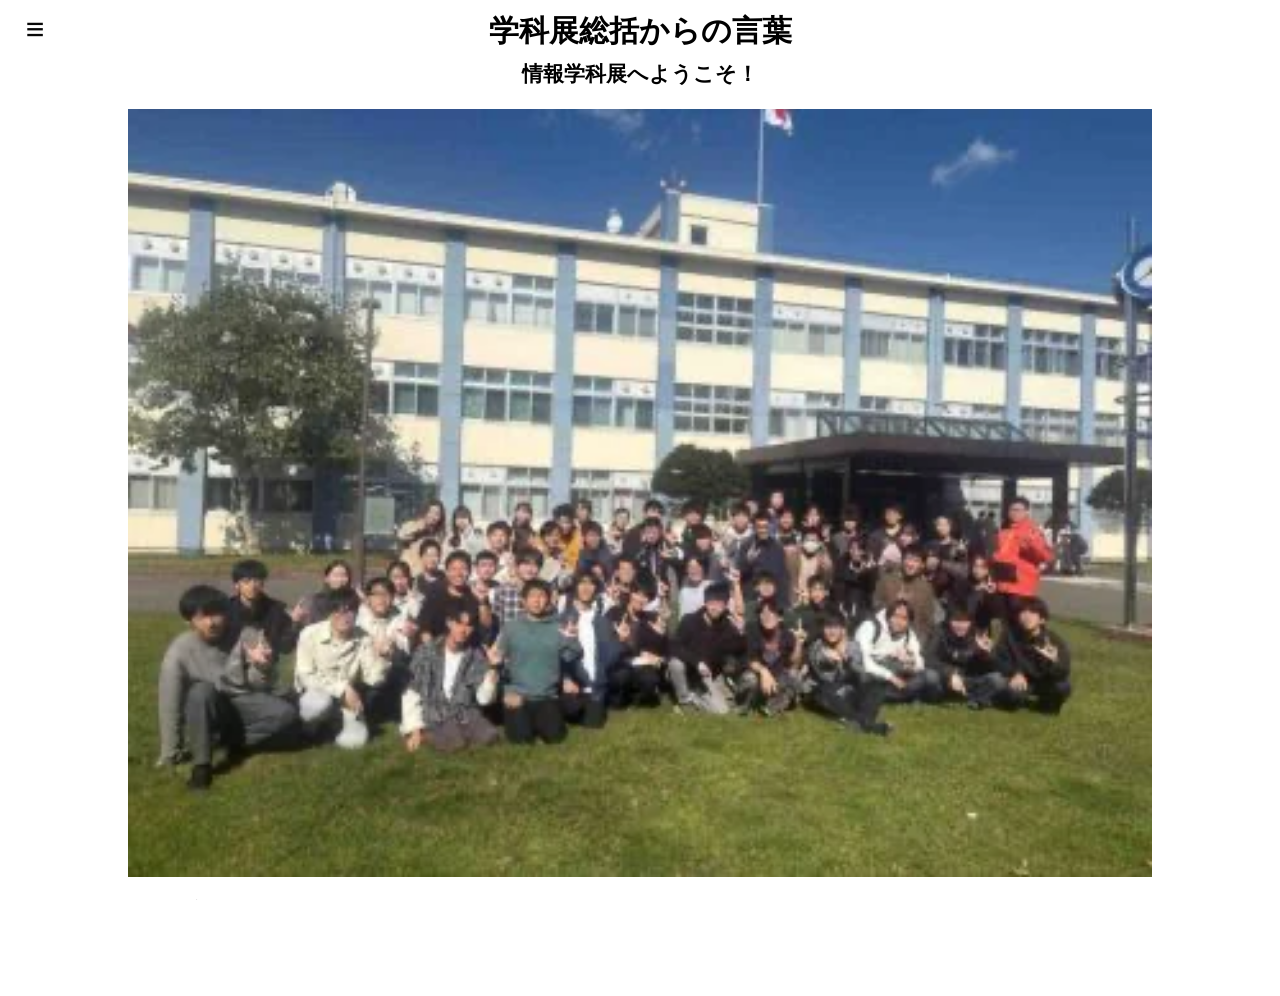
<file: Comment.html>
<!DOCTYPE html>
<html lang="ja">
<head>
  <meta charset="UTF-8">
  <meta name="viewport" content="width=device-width">
  <title>第61回 苫小牧高専 学校祭 情報科学・工学系 学科展 - Comment by 
general manager</title>

  <!-- CSS -->
  <link rel="stylesheet" href="style.css">
  <link rel="stylesheet" href="test.css">
</head>

<body>
  <header class="header">
    <div class="header-inner">
      <!-- ☰ サイドバーのトグル -->
      <input type="checkbox" id="sidebar-toggle" aria-label="Toggle menu">
      <label for="sidebar-toggle" class="sidebar-icon" rule="button" aria-hidden="true"></label>

      <!-- サイドバー本体 -->
      <nav class="sidebar">
        <ol>
          <li><a href="index.html" style="font-size: 20px;">TOP</a></li>
          <li><a href="Guide_Map.html" style="font-size: 20px;">MAP</a></li>
          <li>
            <details>
              <summary><a style="font-size: 20px;">展示紹介</a></summary>
              <ol class="Exhibit_Introduction-menu">
                <li><a href="robot.html" style="font-size:18px;">ロボット班</a></li>
                <li><a href="VB.html" style="font-size:18px;">バーチャルボウリング班</a></li>
                <li><a href="VR.html" style="font-size:18px;">Visual班</a></li>
                <li><a href="photo_booth.html" style="font-size:18px;">プリクラ班</a></li>
                <li><a href="network_game.html" style="font-size:18px;">ネットワークゲーム班</a></li>
              </ol>
            </details>
          </li>
          <li><a href="Comment.html" style="font-size: 20px;">学科展総括からの言葉</a></li>
          <li><a href="survey.html" style="font-size: 20px;">アンケート</a></li>
        </ol>
      </nav>
      <h2 style="text-align: center;">学科展総括からの言葉</h2>
    </div>
  </header>
  <!-- メインコンテンツ -->
  <main>
    <h3 style="font-size: 130%; padding-right:18px; padding-left:18px; font-weight: bold; margin-top: 0;">情報学科展へようこそ！</h3>
    <img src="photo/general/2026_group_photo.webp" style="display: block; margin: 0 auto;" width="80%" height="auto" alt="2026_group_photo">
    <p>情報系の学科展では、プログラミングなどの技術を使い、ロボットやゲームをはじめとしたさまざまな展示物を作っています。<br>　今年も各班がアイデアを出し合い、試行錯誤しながら作品を作り上げました。<br>　ぜひ実際に見て、触れて、遊んで、情報分野の面白さや可能性を感じていただき、少しでも興味を持っていただけたら嬉しいです。</p>
    <!--<div class="light-only">--><!--画面設定がライトモードの場合-->
      <!--<p style="text-align: center; font-size: 70%; text-indent:18px; line-height: 1.5; padding-right:18px; padding-left:18px; color: #ffffff; background-color: #000023;">旧情報棟が気になる方は…スマホの画面設定を変えてみてください</p>-->
    <!--</div>-->
    <!--<div style="text-align: center;" class="dark-only">--><!--画面設定がダークモードの場合-->
      <!--<div style="display:inline-block; background:#000023; padding:10px 15px; border-radius: 50px;">--><!--蒼黒-->
        <!--<a href="old.html" style="text-decoration:none;font-weight:bold; color:#ffffff;">旧情報棟が気になる方はこちら！</a>
      </div>-->
    <!--</div>-->
  </main>

</body>
</html>
</file>
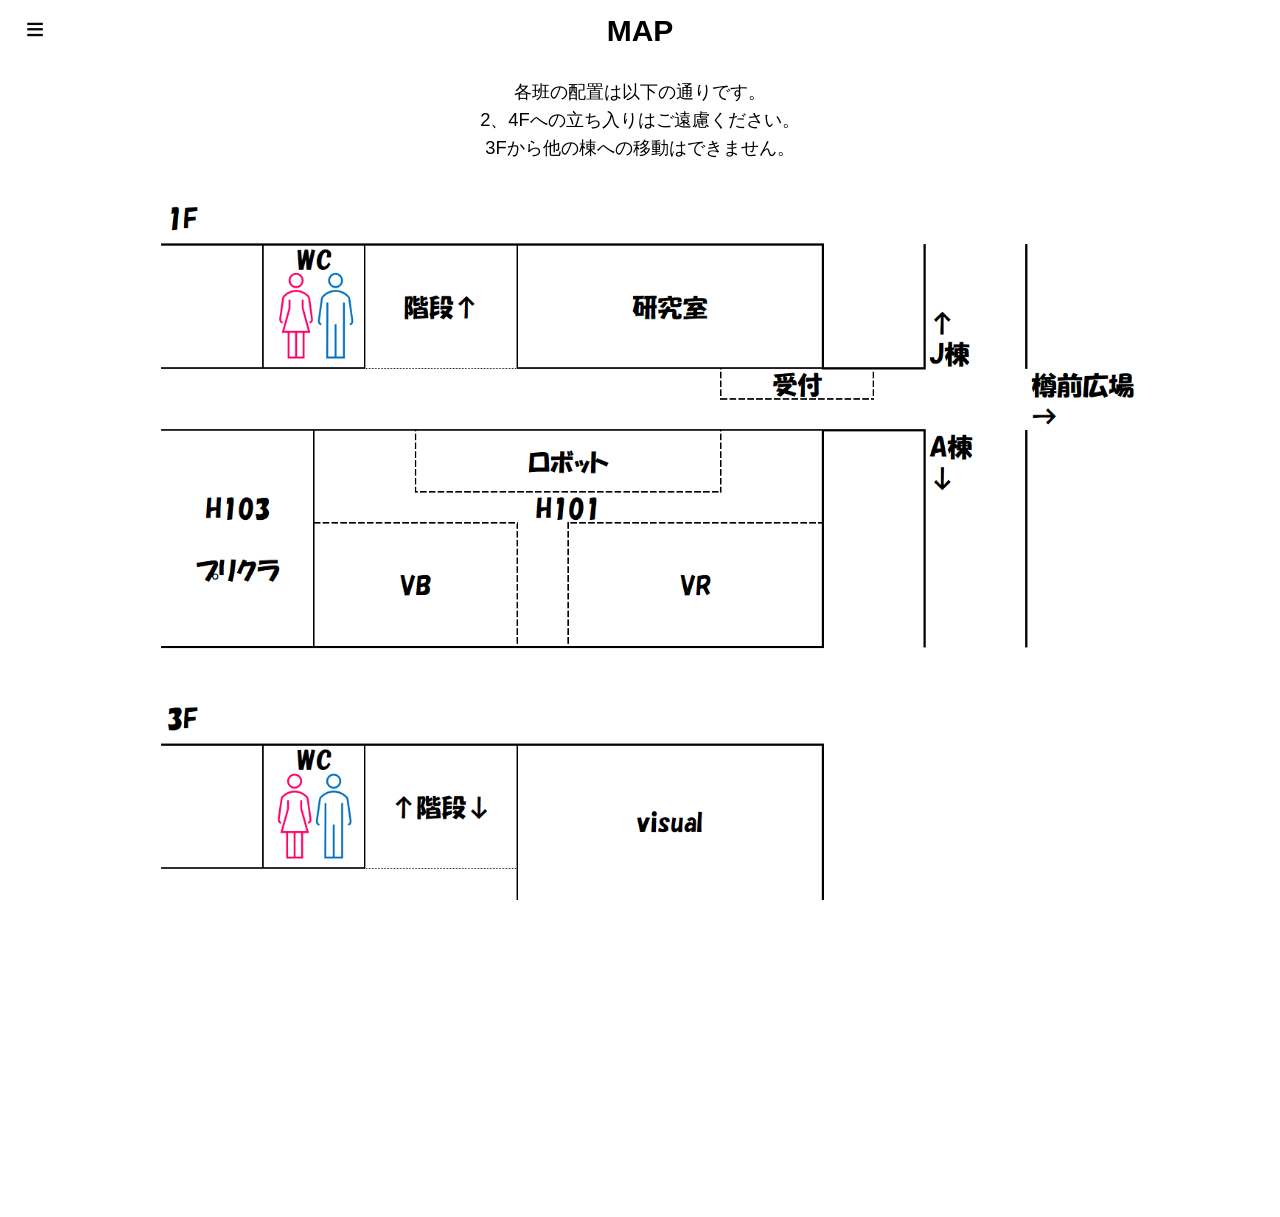
<file: Guide_Map.html>
<!DOCTYPE html>
<html lang="ja">
<head>
  <meta charset="UTF-8">
  <meta name="viewport" content="width=device-width">
  <title>第61回 苫小牧高専 学校祭 情報科学・工学系 学科展 - MAP</title>

  <!-- CSS -->
  <link rel="stylesheet" href="style.css">
  <link rel="stylesheet" href="test.css">
</head>

<body>
  <header class="header">
    <div class="header-inner">
      <!-- ☰ サイドバーのトグル用チェックボックス -->
      <input type="checkbox" id="sidebar-toggle" aria-label="Toggle menu">

      <!-- アイコンラベル -->
      <label for="sidebar-toggle" class="sidebar-icon" rule="button" aria-hidden="true"></label>

      <!-- サイドバー本体 -->
      <nav class="sidebar">
        <ol>
          <li><a href="index.html" style="font-size: 20px;">TOP</a></li>
          <li><a href="Guide_Map.html" style="font-size: 20px;">MAP</a></li>
          <li>
            <details>
              <summary><a style="font-size: 20px;">展示紹介</a></summary>
              <ol class="Exhibit_Introduction-menu">
                <li><a href="robot.html" style="font-size:18px;">ロボット班</a></li>
                <li><a href="VB.html" style="font-size:18px;">バーチャルボウリング班</a></li>
                <li><a href="VR.html" style="font-size:18px;">Visual班</a></li>
                <li><a href="photo_booth.html" style="font-size:18px;">プリクラ班</a></li>
                <li><a href="network_game.html" style="font-size:18px;">ネットワークゲーム班</a></li>
              </ol>
            </details>
          </li>
          <li><a href="Comment.html" style="font-size: 20px;">学科展総括から言葉</a></li>
          <li><a href="survey.html" style="font-size: 20px;">アンケート</a></li>
        </ol>
      </nav>

      <h2 style="text-align: center;">MAP</h2>
    </div>
  </header>

  <!--情報棟MAP -->
  <main>
    <section>
      <!--<p style="text-align: center; font-size: 115%; text-indent:18px; line-height: 1.5; padding-right:18px; padding-left:18px;">展示は全てH棟(情報棟)1階にあります。<br>入口付近はこんな感じです。</p>-->
      <!--<img src="photo/map/2.jpg" alt="1F入口" width="80%" height="auto" style="display: block; margin: auto;">-->
      <p style="text-align: center; font-size: 115%; text-indent:0px; line-height: 1.5; padding-right:18px; padding-left:18px;">各班の配置は以下の通りです。<br>2、4Fへの立ち入りはご遠慮ください。<br>3Fから他の棟への移動はできません。</p>
      <img src="photo/map/2026_1F.webp" alt="1Fのマップ" width="80%" style="display: block; margin: auto;">
      <br>
      <img src="photo/map/2026_3F.webp" alt="3Fのマップ" width="80%" style="display: block; margin: auto;">
      <p style="text-align: center; font-size: 115%; text-indent:0px; line-height: 1.5; padding-right:18px; padding-left:18px;">ごゆっくりお楽しみください！</p>
    </section>
  </main>

</body>
</html>
</file>
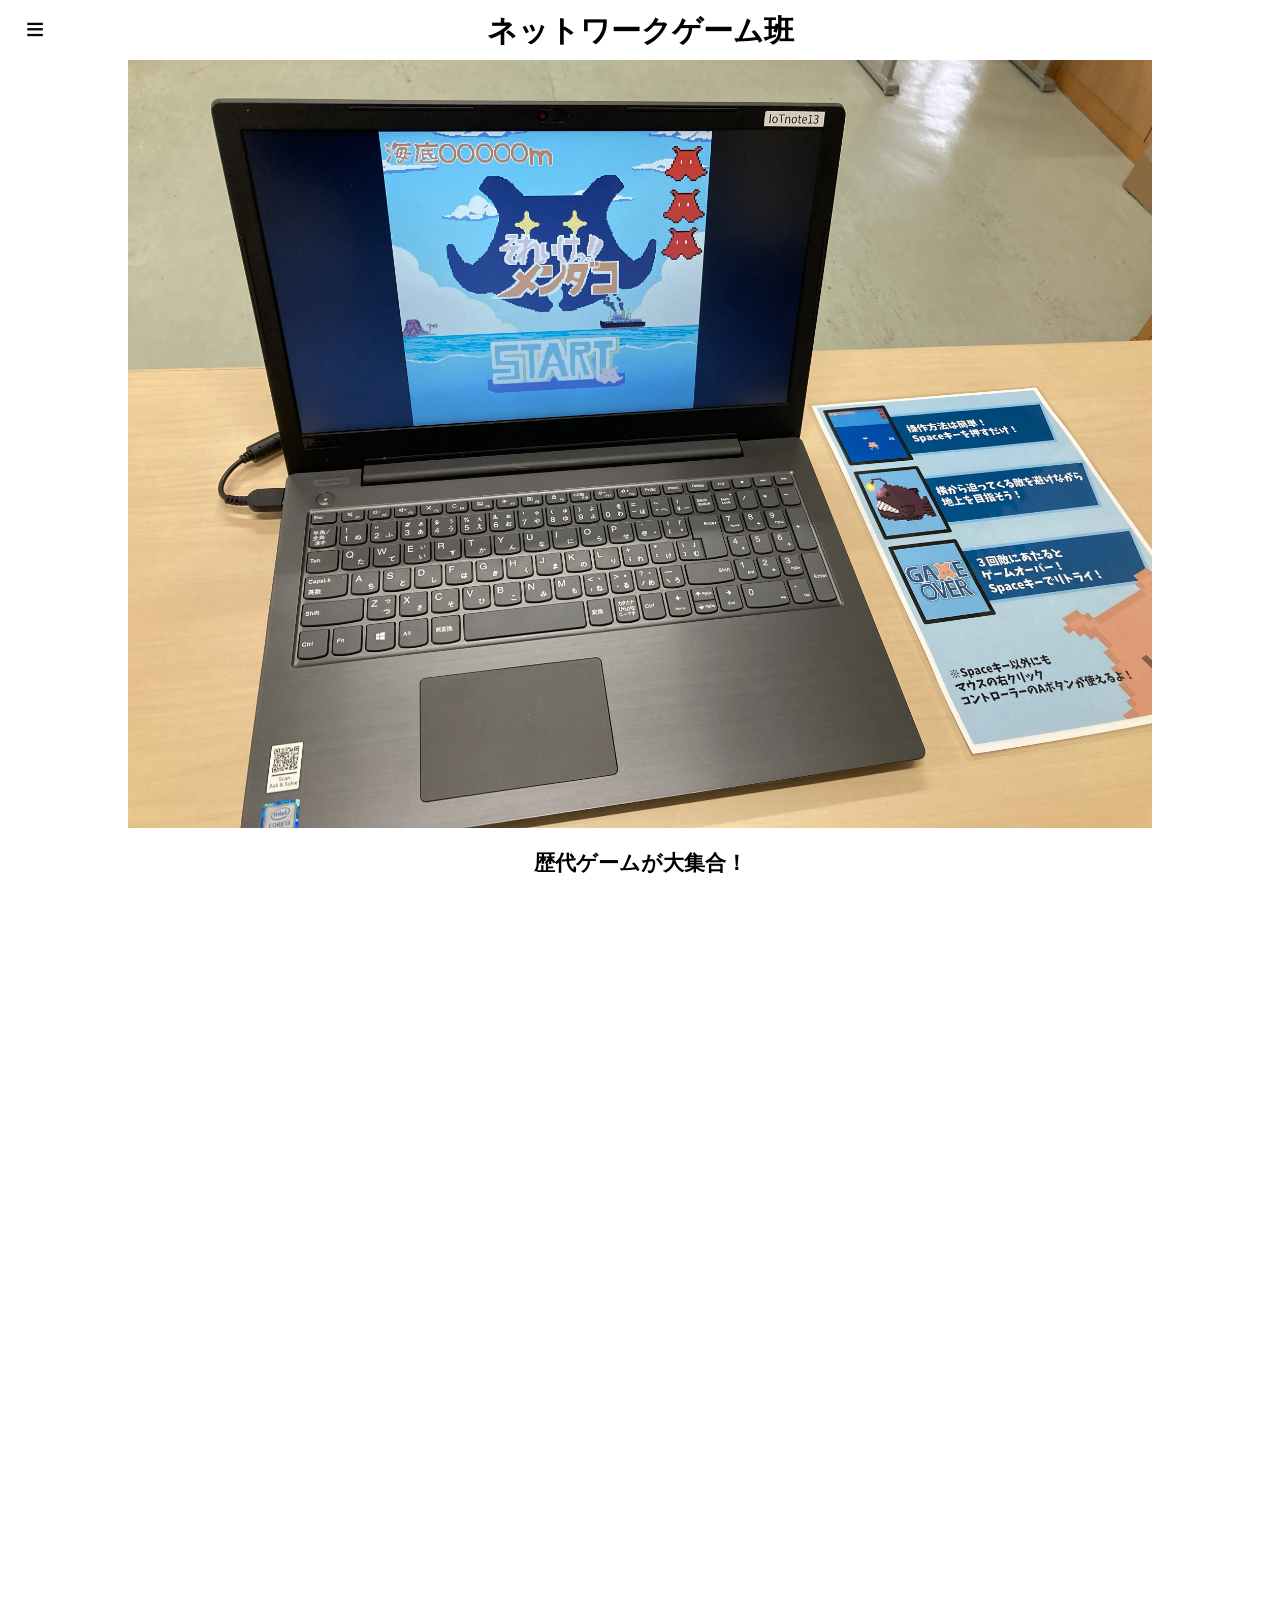
<file: network_game.html>
<!DOCTYPE html>
<html lang="ja">
<head>
  <meta charset="UTF-8">
  <meta name="viewport" content="width=device-width">
  <title>第61回 苫小牧高専 学校祭 情報科学・工学系 学科展 - ネットワークゲーム</title>

  <!-- スタイルシート -->
  <link rel="stylesheet" href="style.css">
  <link rel="stylesheet" href="test.css">
  <!-- SplideのCSS -->
  <link rel="stylesheet" href="https://cdn.jsdelivr.net/npm/@splidejs/splide@4.1.4/dist/css/splide.min.css">

  <!-- SplideのJavaScript -->
  <script src="https://cdn.jsdelivr.net/npm/@splidejs/splide@4.1.4/dist/js/splide.min.js"></script>
</head>
<body>
  <header class="header">
    <div class="header-inner">
      <!-- ☰ サイドバーのトグル -->
      <input type="checkbox" id="sidebar-toggle" aria-label="Toggle menu">
      <label for="sidebar-toggle" class="sidebar-icon" rule="button" aria-hidden="true"></label>

      <!-- サイドバー本体 -->
      <nav class="sidebar">
        <ol>
          <li><a href="index.html" style="font-size: 20px;">TOP</a></li>
          <li><a href="Guide_Map.html" style="font-size: 20px;">MAP</a></li>
          <li>
            <details>
              <summary><a style="font-size: 20px;">展示紹介</a></summary>
              <ol class="Exhibit_Introduction-menu">
                <li><a href="robot.html" style="font-size:18px;">ロボット班</a></li>
                <li><a href="VB.html" style="font-size:18px;">バーチャルボウリング班</a></li>
                <li><a href="VR.html" style="font-size:18px;">Visual班</a></li>
                <li><a href="photo_booth.html" style="font-size:18px;">プリクラ班</a></li>
                <li><a href="network_game.html" style="font-size:18px;">ネットワークゲーム班</a></li>
              </ol>
            </details>
          </li>
          <li><a href="Comment.html" style="font-size: 20px;">学科展総括からの言葉</a></li>
          <li><a href="survey.html" style="font-size: 20px;">アンケート</a></li>
        </ol>
      </nav>

    
      <h2 style="text-align: center;">ネットワークゲーム班</h2>
    </div>
  </header>
  <!-- コンテンツ本体 -->
  <main>
    <img src="photo/network/network_game1.webp" style="display: block; margin: 0 auto;" width="80%" height="auto" alt="ネットワークゲーム展示画像">
    <h3 style="font-size: 130%; padding-right:18px; padding-left:18px; font-weight: bold;">歴代ゲームが大集合！</h3>
    <p>ネットワークゲーム班では、昨年度まで制作してきた歴代のゲームから今年度の新作まで、数多くの作品を展示しています！ お一人でじっくり楽しむゲームから、友達やご家族と白熱できる対戦ゲームまで幅広く取り揃えており、多くの方が楽しめる展示となっています。</p>

    <section style="padding:0 30px 0 30px;margin-top: 0;">
      <section style="border: 3px solid #ff3f3f; background-color: transparent; padding: 25px 20px 20px 20px; margin: 30px 0 20px 0; border-radius: 8px; font-family: sans-serif; position: relative;">
        <h3  style="position: absolute; top: -14px; left: 50%; transform: translateX(-50%); margin: 0; padding: 0 10px; background-color: #ffffff; color: #000000; font-weight: bold; line-height: 1; white-space: nowrap;">体験に際するお願い</h3>
        <ul style="margin: 0; padding-left: 24px; list-style-type: circle; color: #000000;">
          <li style="font-size: 100%; line-height: 1.6; margin-bottom: 12px; margin-top: 0;">コントローラーやPCなどの機材は丁寧に扱ってください。</li>
          <li style="font-size: 100%; line-height: 1.6;">他のお客様の迷惑となる行為（例：順番を守らない、長時間にわたるゲームの独占など）はお控えください。</li>
        </ul>
      </section>     
    </section> 

    <p>皆様のご来場を班員一同心よりお待ちしております！ぜひ、私たちの作品を体験しに来てください！</p>
    <h3 style="font-size: 130%; padding-right:18px; padding-left:18px; font-weight: bold;">活動の様子</h3>
    <section id="image-carousel" class="splide" aria-label="ネットワークゲーム班写真">
      <div class="splide__track">
		    <ul class="splide__list">
			    <li class="splide__slide">
				    <img src="photo/network/network_game_2026_01.webp" style="display: block; margin: 0 auto;" width="80%" height="auto" alt="ロボット展示画像">
			    </li>
          <li class="splide__slide">
				    <img src="photo/network/network_game_2026_02.webp" style="display: block; margin: 0 auto;" width="80%" height="auto" alt="ロボット展示画像">
			    </li>
          <li class="splide__slide">
				    <img src="photo/network/network_game_2026_03.webp" style="display: block; margin: 0 auto;" width="80%" height="auto" alt="ロボット展示画像">
          </li>
		    </ul>
      </div>
    </section>
    <br>
  </main>
  <script>
    document.addEventListener('DOMContentLoaded', function () {
      new Splide('#image-carousel', {type: 'loop',heightRatio: 0.75}).mount();
    });
  </script>
</body>
</html>
</file>
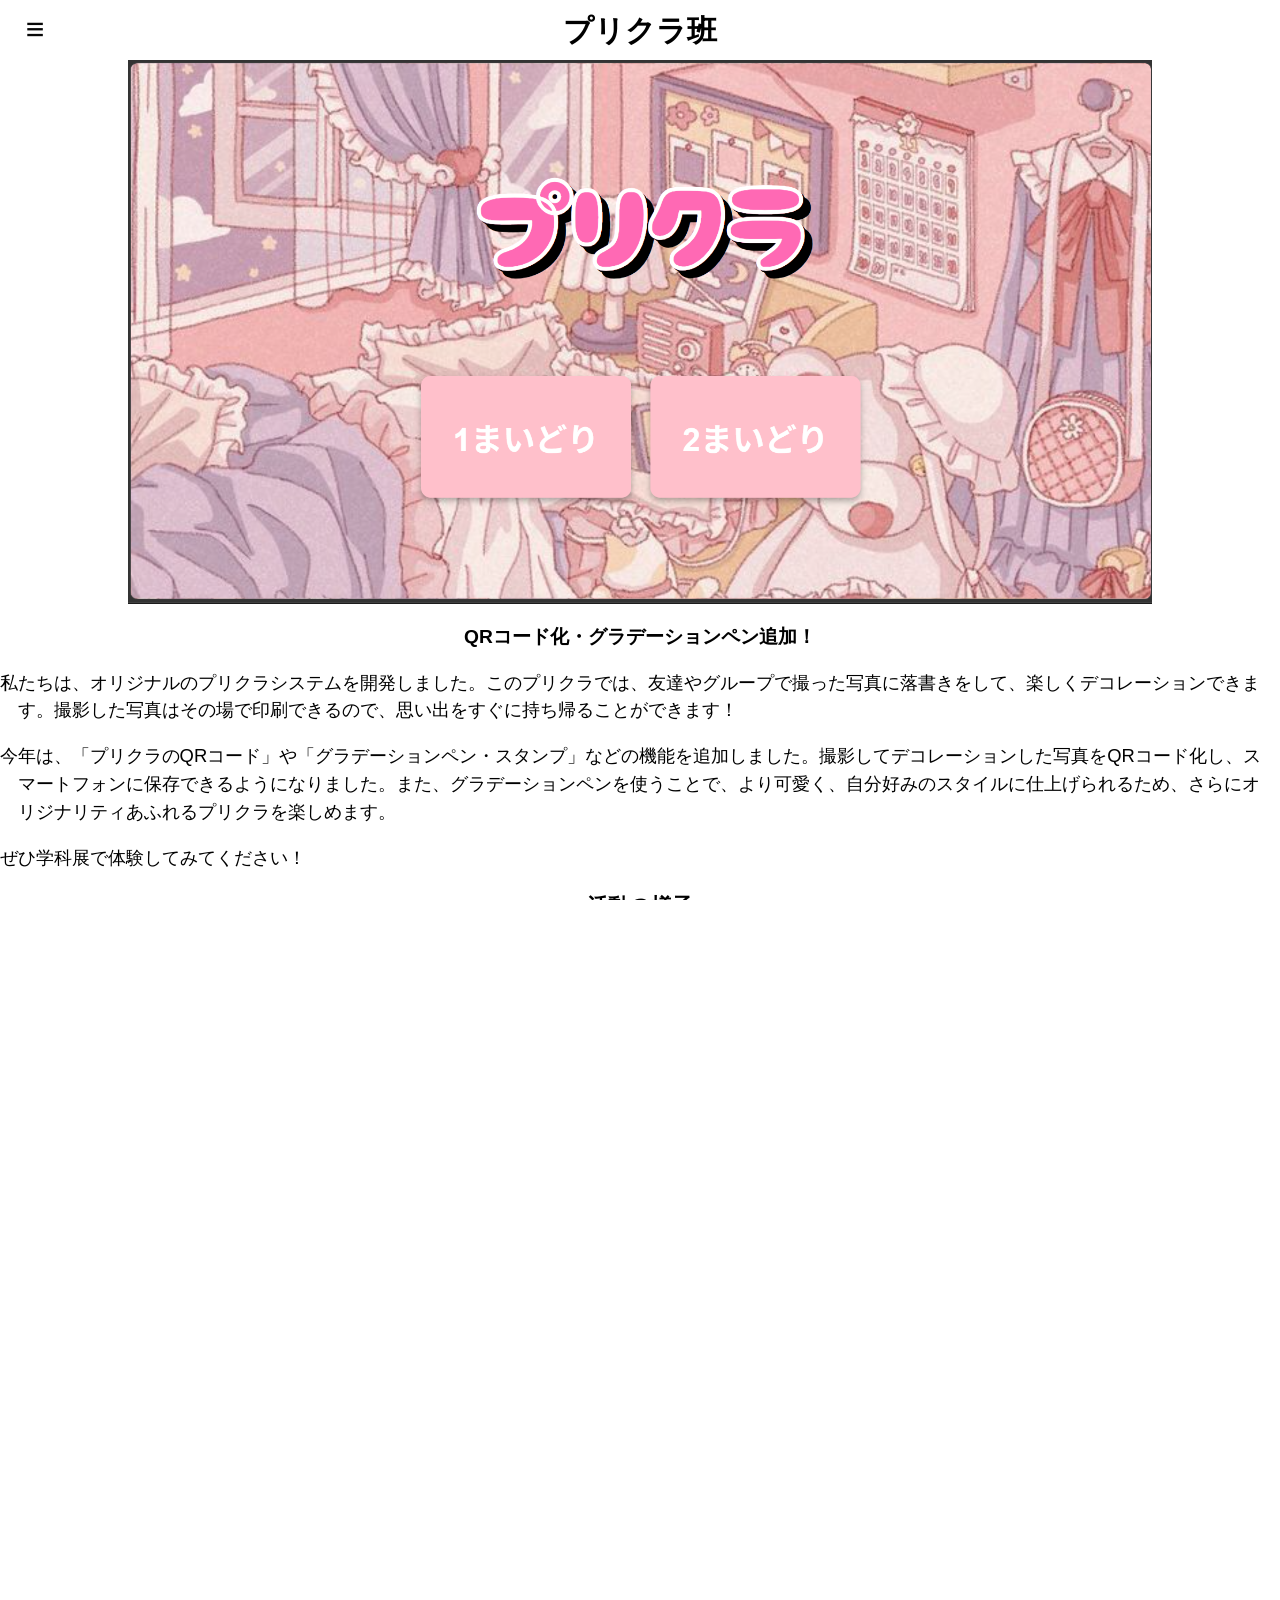
<file: photo_booth.html>
<!DOCTYPE html>
<html lang="ja">
<head>
  <meta charset="UTF-8">
  <meta name="viewport" content="width=device-width">
  <title>第61回 苫小牧高専 学校祭 情報科学・工学系 学科展 - プリクラ</title>

  <!-- スタイルシート -->
  <link rel="stylesheet" href="style.css">
  <link rel="stylesheet" href="test.css">

  <!-- SplideのCSS -->
  <link rel="stylesheet" href="https://cdn.jsdelivr.net/npm/@splidejs/splide@4.1.4/dist/css/splide.min.css">

  <!-- SplideのJavaScript -->
  <script src="https://cdn.jsdelivr.net/npm/@splidejs/splide@4.1.4/dist/js/splide.min.js"></script>
</head>
<body>

  <header class="header">
    <div class="header-inner">
      <!-- ☰ サイドバーのトグル -->
      <input type="checkbox" id="sidebar-toggle" aria-label="Toggle menu">
      <label for="sidebar-toggle" class="sidebar-icon" rule="button" aria-hidden="true"></label>

      <!-- サイドバー本体 -->
      <nav class="sidebar">
        <ol>
          <li><a href="index.html" style="font-size: 20px;">TOP</a></li>
          <li><a href="Guide_Map.html" style="font-size: 20px;">MAP</a></li>
          <li>
            <details>
              <summary><a style="font-size: 20px;">展示紹介</a></summary>
              <ol class="Exhibit_Introduction-menu">
                <li><a href="robot.html" style="font-size:18px;">ロボット班</a></li>
                <li><a href="VB.html" style="font-size:18px;">バーチャルボウリング班</a></li>
                <li><a href="VR.html" style="font-size:18px;">Visual班</a></li>
                <li><a href="photo_booth.html" style="font-size:18px;">プリクラ班</a></li>
                <li><a href="network_game.html" style="font-size:18px;">ネットワークゲーム班</a></li>
              </ol>
            </details>
          </li>
          <li><a href="Comment.html" style="font-size: 20px;">学科展総括からの言葉</a></li>
          <li><a href="survey.html" style="font-size: 20px;">アンケート</a></li>
        </ol>
      </nav>

      <h2 style="text-align: center;">プリクラ班</h2>
    </div>
  </header>

  <!-- コンテンツ本体 -->
  <main>
    <img src="photo/purikura/2026_photo_booth3.webp" style="display: block; margin: 0 auto;" width="80%" height="auto" alt="プリクラ展示画像">
    <h3 style="font-size: 120%; padding-right:18px; padding-left:18px; font-weight: bold; white-space: nowrap;">QRコード化・グラデーションペン追加！</h3>
    
	  <p>私たちは、オリジナルのプリクラシステムを開発しました。このプリクラでは、友達やグループで撮った写真に落書きをして、楽しくデコレーションできます。撮影した写真はその場で印刷できるので、思い出をすぐに持ち帰ることができます！</p>
	  
    <p>今年は、「プリクラのQRコード」や「グラデーションペン・スタンプ」などの機能を追加しました。撮影してデコレーションした写真をQRコード化し、スマートフォンに保存できるようになりました。また、グラデーションペンを使うことで、より可愛く、自分好みのスタイルに仕上げられるため、さらにオリジナリティあふれるプリクラを楽しめます。	</p>
    <p>ぜひ学科展で体験してみてください！</p>
    <h3 style="font-size: 130%; padding-right:18px; padding-left:18px; font-weight: bold;">活動の様子</h3>
    <section id="image-carousel" class="splide" aria-label="プリクラ班写真">
      <div class="splide__track">
		    <ul class="splide__list">
			    <li class="splide__slide">
				    <img src="photo/purikura/2026_photo_booth1.webp" style="display: block; margin: 0 auto;" width="80%" height="auto" alt="プリクラ展示画像">
			    </li>
			    <li class="splide__slide">
				    <img src="photo/purikura/2026_photo_booth2.webp" style="display: block; margin: 0 auto;" width="80%" height="auto" alt="プリクラ展示画像">
			    </li>
			    <li class="splide__slide">
				    <img src="photo/purikura/2026_photo_booth3.webp" style="display: block; margin: 0 auto;" width="80%" height="auto" alt="プリクラ展示画像">
			    </li>
			    <li class="splide__slide">
				    <img src="photo/purikura/2026_photo_booth4.webp" style="display: block; margin: 0 auto;" width="80%" height="auto" alt="プリクラ展示画像">
			    </li>
          <li class="splide__slide">
				    <img src="photo/purikura/2026_photo_booth5.webp" style="display: block; margin: 0 auto;" width="80%" height="auto" alt="プリクラ展示画像">
			    </li>
		    </ul>
      </div>
    </section>
  </main>
  <script>
    document.addEventListener('DOMContentLoaded', function () {
      new Splide('#image-carousel', {type: 'loop',heightRatio: 0.75}).mount();
    });
  </script>
</body>
</html>
</file>
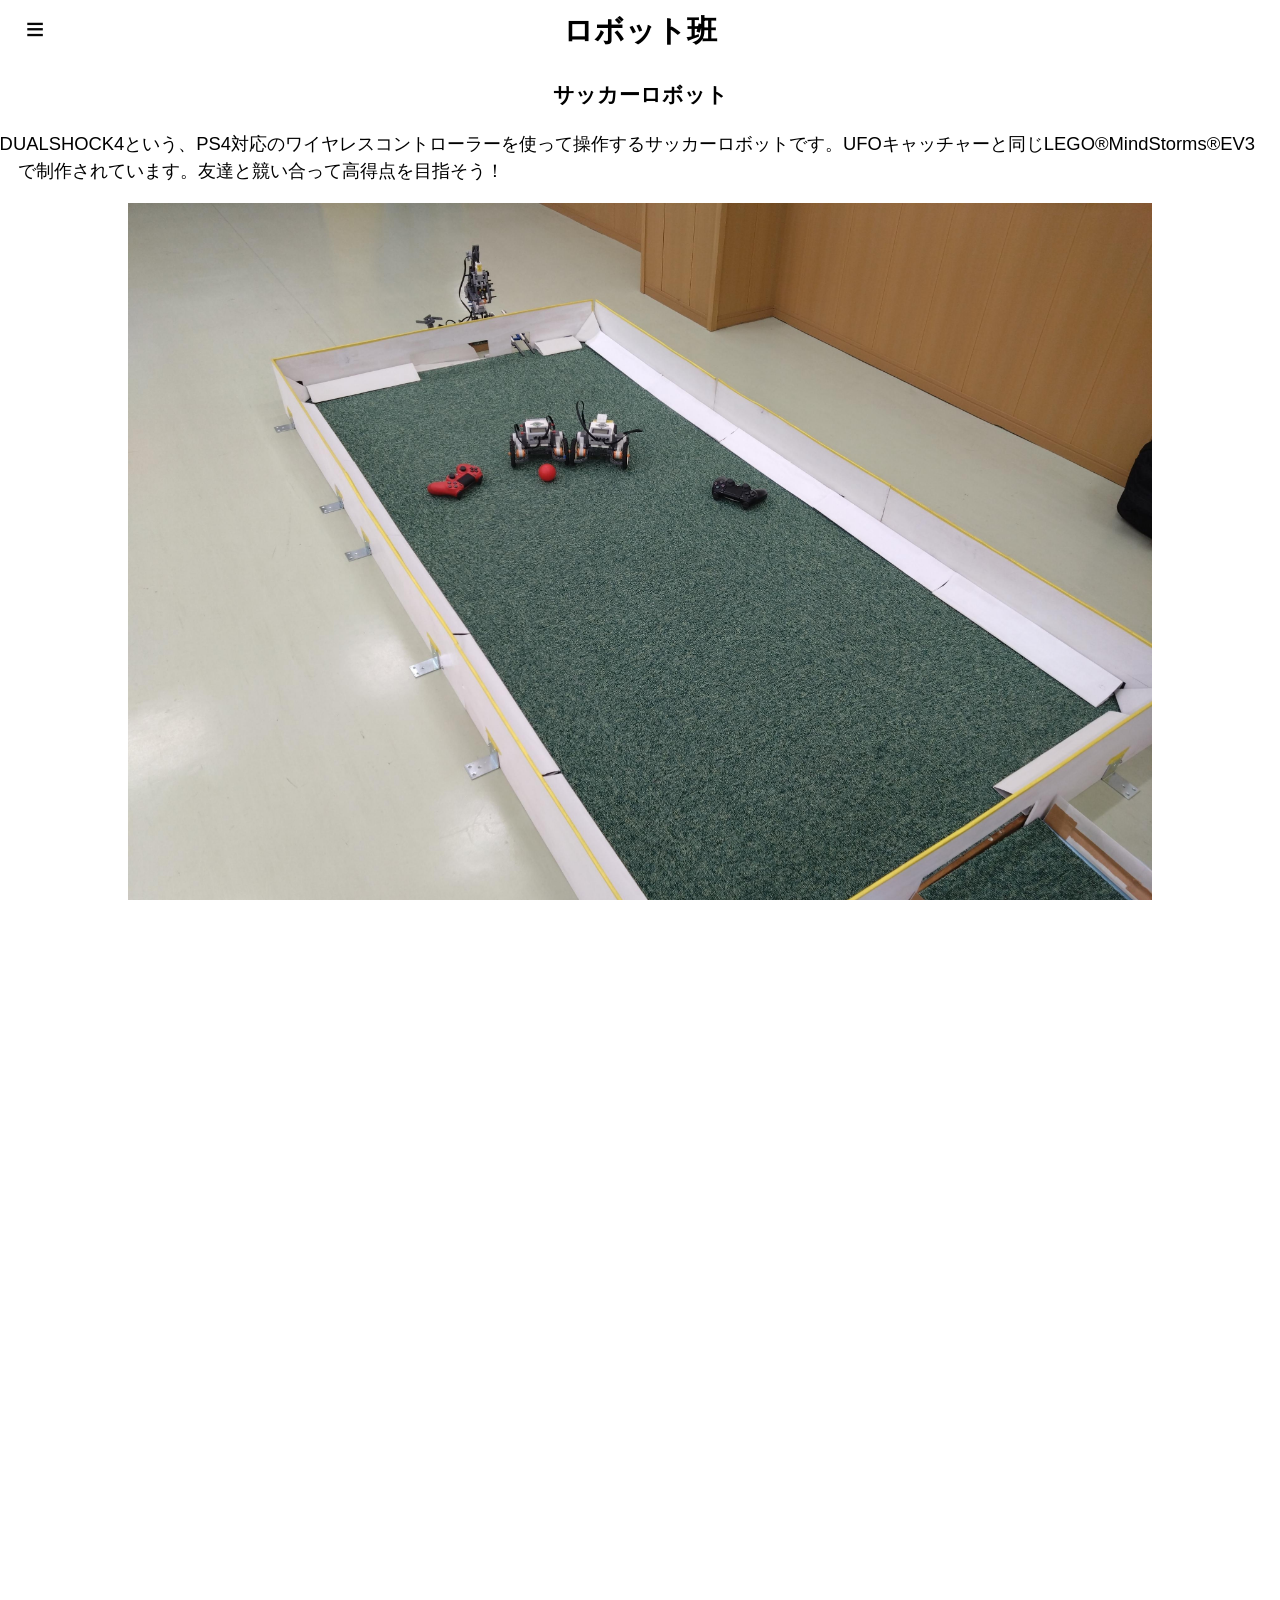
<file: robot.html>
<!DOCTYPE html>
<html lang="ja">
<head>
  <meta charset="UTF-8">
  <meta name="viewport" content="width=device-width">
  <title>第61回 苫小牧高専 学校祭 情報科学・工学系 学科展 - ロボット</title>

  <!-- CSS -->
  <link rel="stylesheet" href="style.css">
  <link rel="stylesheet" href="test.css">

  <!-- SplideのCSS -->
  <link rel="stylesheet" href="https://cdn.jsdelivr.net/npm/@splidejs/splide@4.1.4/dist/css/splide.min.css">

  <!-- SplideのJavaScript -->
  <script src="https://cdn.jsdelivr.net/npm/@splidejs/splide@4.1.4/dist/js/splide.min.js"></script>
</head>
<body>

  <header class="header">
    <div class="header-inner">
      <!-- ☰ サイドバーのトグル -->
      <input type="checkbox" id="sidebar-toggle" aria-label="Toggle menu">
      <label for="sidebar-toggle" class="sidebar-icon" rule="button" aria-hidden="true"></label>

      <!-- サイドバー本体 -->
      <nav class="sidebar">
        <ol>
          <li><a href="index.html" style="font-size: 20px;">TOP</a></li>
          <li><a href="Guide_Map.html" style="font-size: 20px;">MAP</a></li>
          <li>
            <details>
              <summary><a style="font-size: 20px;">展示紹介</a></summary>
              <ol class="Exhibit_Introduction-menu">
                <li><a href="robot.html" style="font-size:18px;">ロボット班</a></li>
                <li><a href="VB.html" style="font-size:18px;">バーチャルボウリング班</a></li>
                <li><a href="VR.html" style="font-size:18px;">Visual班</a></li>
                <li><a href="photo_booth.html" style="font-size:18px;">プリクラ班</a></li>
                <li><a href="network_game.html" style="font-size:18px;">ネットワークゲーム班</a></li>
              </ol>
            </details>
          </li>
          <li><a href="Comment.html" style="font-size: 20px;">学科展総括からの言葉</a></li>
          <li><a href="survey.html" style="font-size: 20px;">アンケート</a></li>
        </ol>
      </nav>

      <h2 style="text-align: center;">ロボット班</h2>
    </div>
  </header>

  <!--トリガー-->
  <div class="scroll-trigger"></div>
  
  <!-- メインコンテンツ -->
  <main>
    <h3 style="font-size: 130%; padding-right:18px; padding-left:18px; font-weight: bold;">サッカーロボット</h3>
    <p>DUALSHOCK4という、PS4対応のワイヤレスコントローラーを使って操作するサッカーロボットです。UFOキャッチャーと同じLEGO®MindStorms®EV3で制作されています。友達と競い合って高得点を目指そう！</p>
    <img src="photo/robot/2026robot2.webp" style="display: block; margin: 0 auto;" width="80%" height="auto" alt="ロボット展示画像">
      
    <h3 style="font-size: 130%; padding-right:18px; padding-left:18px; font-weight: bold;">ルービックキューブ</h3>
    <p>LEGO®MindStorms®EV3で制作された、ルービックキューブの色を揃えられるロボットです。どんな色の状態からでも6面全てを揃えられます！</p>  
    <img src="photo/robot/2026robot3.webp" style="display: block; margin: 0 auto;" width="80%" height="auto" alt="ロボット展示画像">
    
    <h3 style="font-size: 130%; padding-right:18px; padding-left:18px; font-weight: bold;">LEGO®を用いた UFO キャッチャー</h3>
    <p>LEGO®MindStorms®EV3で制作されたUFOキャッチャーです。どれだけ景品をとれるかチャレンジしてみよう！</p>
    <img src="photo/robot/robot1.webp" style="display: block; margin: 0 auto;" width="80%" height="auto" alt="ロボット展示画像">

    <h3 style="font-size: 130%; padding-right:18px; padding-left:18px; font-weight: bold;">太鼓の達人</h3>
    <p>今年から新たに制作した手作りの太鼓で、太鼓の達人を楽しむことができます。高スコアを目指そう！</p>
	  <img src="photo/robot/2026taiko1.webp" style="display: block; margin: 0 auto;" width="65%" height="auto" alt="ロボット展示画像">
    
    <h3 style="font-size: 130%; padding-right:18px; padding-left:18px; font-weight: bold;">活動の様子</h3>
    <section id="image-carousel" class="splide" aria-label="ロボット班写真">
      <div class="splide__track">
		    <ul class="splide__list">
          <li class="splide__slide">
				    <img src="photo/robot/2026robot1.webp" style="display: block; margin: 0 auto;" width="80%" height="auto" alt="ロボット展示画像"/>
			    </li>
          <li class="splide__slide">
				    <img src="photo/robot/robot5.webp" style="display: block; margin: 0 auto;" width="80%" height="auto" alt="ロボット展示画像">
			    </li>
          <li class="splide__slide">
				    <img src="photo/robot/robot7.webp" style="display: block; margin: 0 auto;" width="80%" height="auto" alt="ロボット展示画像">
			    </li>
          <li class="splide__slide">
				    <img src="photo/robot/robot10.webp" style="display: block; margin: 0 auto;" width="80%" height="auto" alt="ロボット展示画像">
			    </li>
          <li class="splide__slide">
				    <img src="photo/robot/robot12.webp" style="display: block; margin: 0 auto;" width="80%" height="auto" alt="ロボット展示画像">
			    </li>
          <li class="splide__slide">
				    <img src="photo/robot/robot14.webp" style="display: block; margin: 0 auto;" width="80%" height="auto" alt="ロボット展示画像">
			    </li>
          <li class="splide__slide">
				    <img src="photo/robot/robot17.webp" style="display: block; margin: 0 auto;" width="80%" height="auto" alt="ロボット展示画像"/>
			    </li>
          <li class="splide__slide">
				    <img src="photo/robot/2026taiko2.webp" style="display: block; margin: 0 auto;" width="80%" height="auto" alt="ロボット展示画像"/>
			    </li>
		    </ul>
      </div>
    </section>
    <br>
  </main>
  
  <script>
    document.addEventListener('DOMContentLoaded', function () {
      new Splide('#image-carousel', {type: 'loop',heightRatio: 0.75}).mount();
    });
  </script>

</body>
</html>
</file>
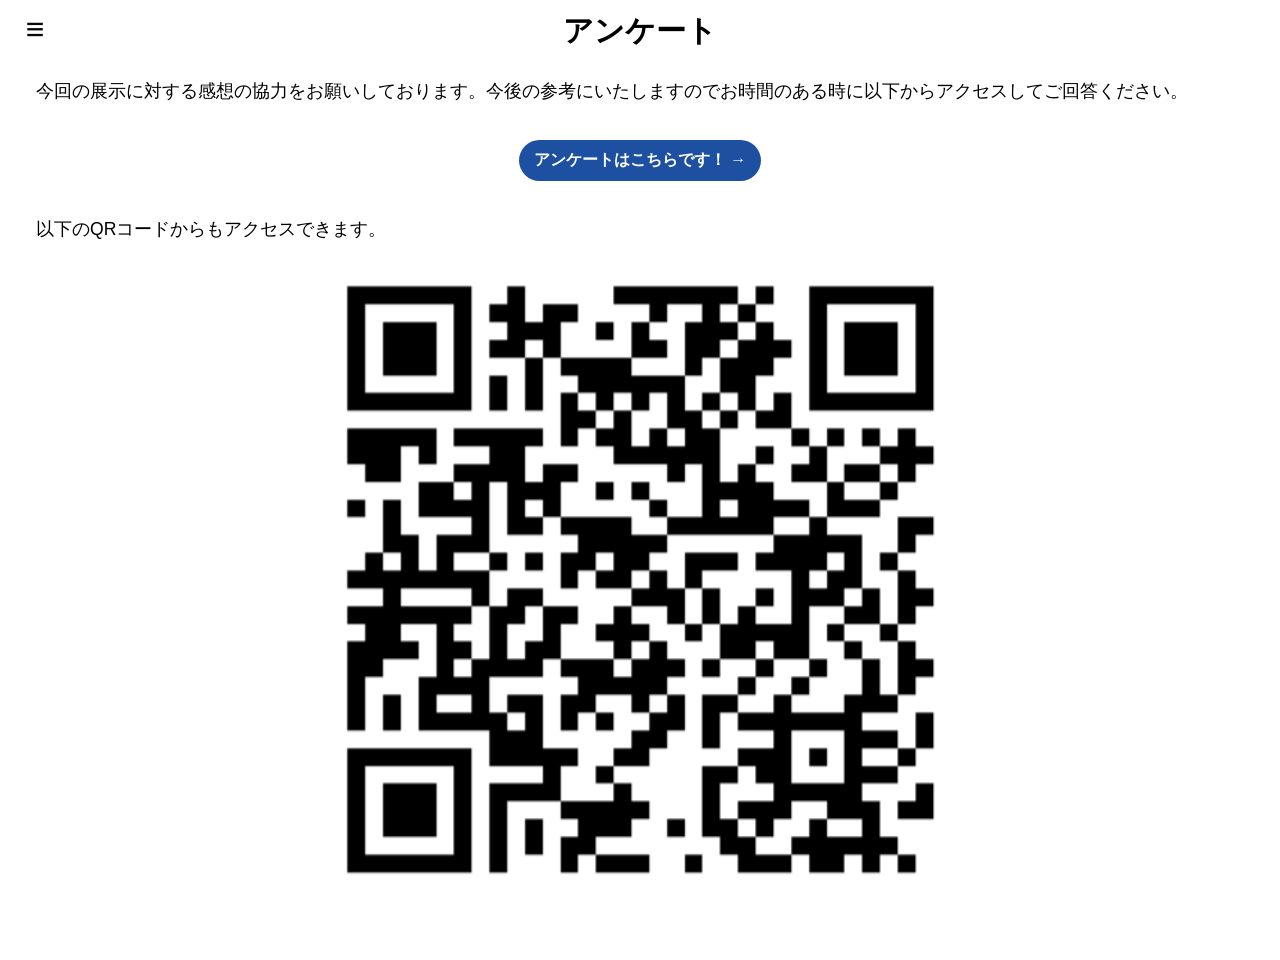
<file: survey.html>
<!DOCTYPE html>
<html lang="ja">
<head>
  <meta charset="UTF-8">
  <meta name="viewport" content="width=device-width">
  <title>第61回 苫小牧高専 学校祭 情報科学・工学系 学科展 - アンケート</title>

  <!-- スタイルシート -->
  <link rel="stylesheet" href="style.css">
  <link rel="stylesheet" href="test.css">
</head>
<body>
  <header class="header">
    <div class="header-inner">
      <!-- ☰ サイドバートグル -->
      <input type="checkbox" id="sidebar-toggle" aria-label="Toggle menu">
      <label for="sidebar-toggle" class="sidebar-icon" rule="button" aria-hidden="true"></label>

      <!-- サイドバー本体 -->
      <nav class="sidebar">
        <ol>
          <li><a href="index.html" style="font-size: 20px;">TOP</a></li>
          <li><a href="Guide_Map.html" style="font-size: 20px;">MAP</a></li>
          <li>
            <details>
              <summary><a style="font-size: 20px;">展示紹介</a></summary>
              <ol class="Exhibit_Introduction-menu">
                <li><a href="robot.html" style="font-size:18px;">ロボット班</a></li>
                <li><a href="VB.html" style="font-size:18px;">バーチャルボウリング班</a></li>
                <li><a href="VR.html" style="font-size:18px;">visual班</a></li>
                <li><a href="photo_booth.html" style="font-size:18px;">プリクラ班</a></li>
                <li><a href="network_game.html" style="font-size:18px;">ネットワークゲーム班</a></li>
              </ol>
            </details>
          </li>
          <li><a href="Comment.html" style="font-size: 20px;">学科展総括からの言葉</a></li>
          <li><a href="survey.html" style="font-size: 20px;">アンケート</a></li>
        </ol>
      </nav>

      <h2 style="text-align: center;">アンケート</h2>
    </div>
  </header>
  <!-- メインコンテンツ -->
  <main>
    <p style="text-align: left; font-size: 110%; text-indent:18px; line-height: 1.5; padding-right:18px; padding-left:18px;">今回の展示に対する感想の協力をお願いしております。今後の参考にいたしますのでお時間のある時に以下からアクセスしてご回答ください。<br></p>
    <br>
    <div style="text-align: center;">
      <div style="display:inline-block; background:#1e50a2; padding:10px 15px; border-radius: 50px;"><!--瑠璃紺-->
        <a href="https://forms.cloud.microsoft/r/Nn9iTTCNuz" style="text-decoration:none;font-weight:bold; color:#ffffff;" target="_blank">アンケートはこちらです！ →</a>
      </div>
    </div>
    <br>
    <p style="text-align: left; font-size: 110%; text-indent:18px; line-height: 1.5; padding-right:18px; padding-left:18px;">以下のQRコードからもアクセスできます。</p>
    <img src="photo/general/2026survey_QR.webp" style="display: block; margin: 0 auto;" width="50%" height="auto" alt="アンケート">
    <br>
    <div class="dark-box">
      <img src="photo/general/2026special1.webp" width="50%" height="auto" alt="special">
    </div>
    <p style="text-align: center; font-size: 75%; text-indent:0px; line-height: 1.5; padding-right:18px; padding-left:18px;">©2026 Tomako-sen JOHO Gakkaten. All Rights Reserved.</p>
  </main>

</body>
</html>
</file>
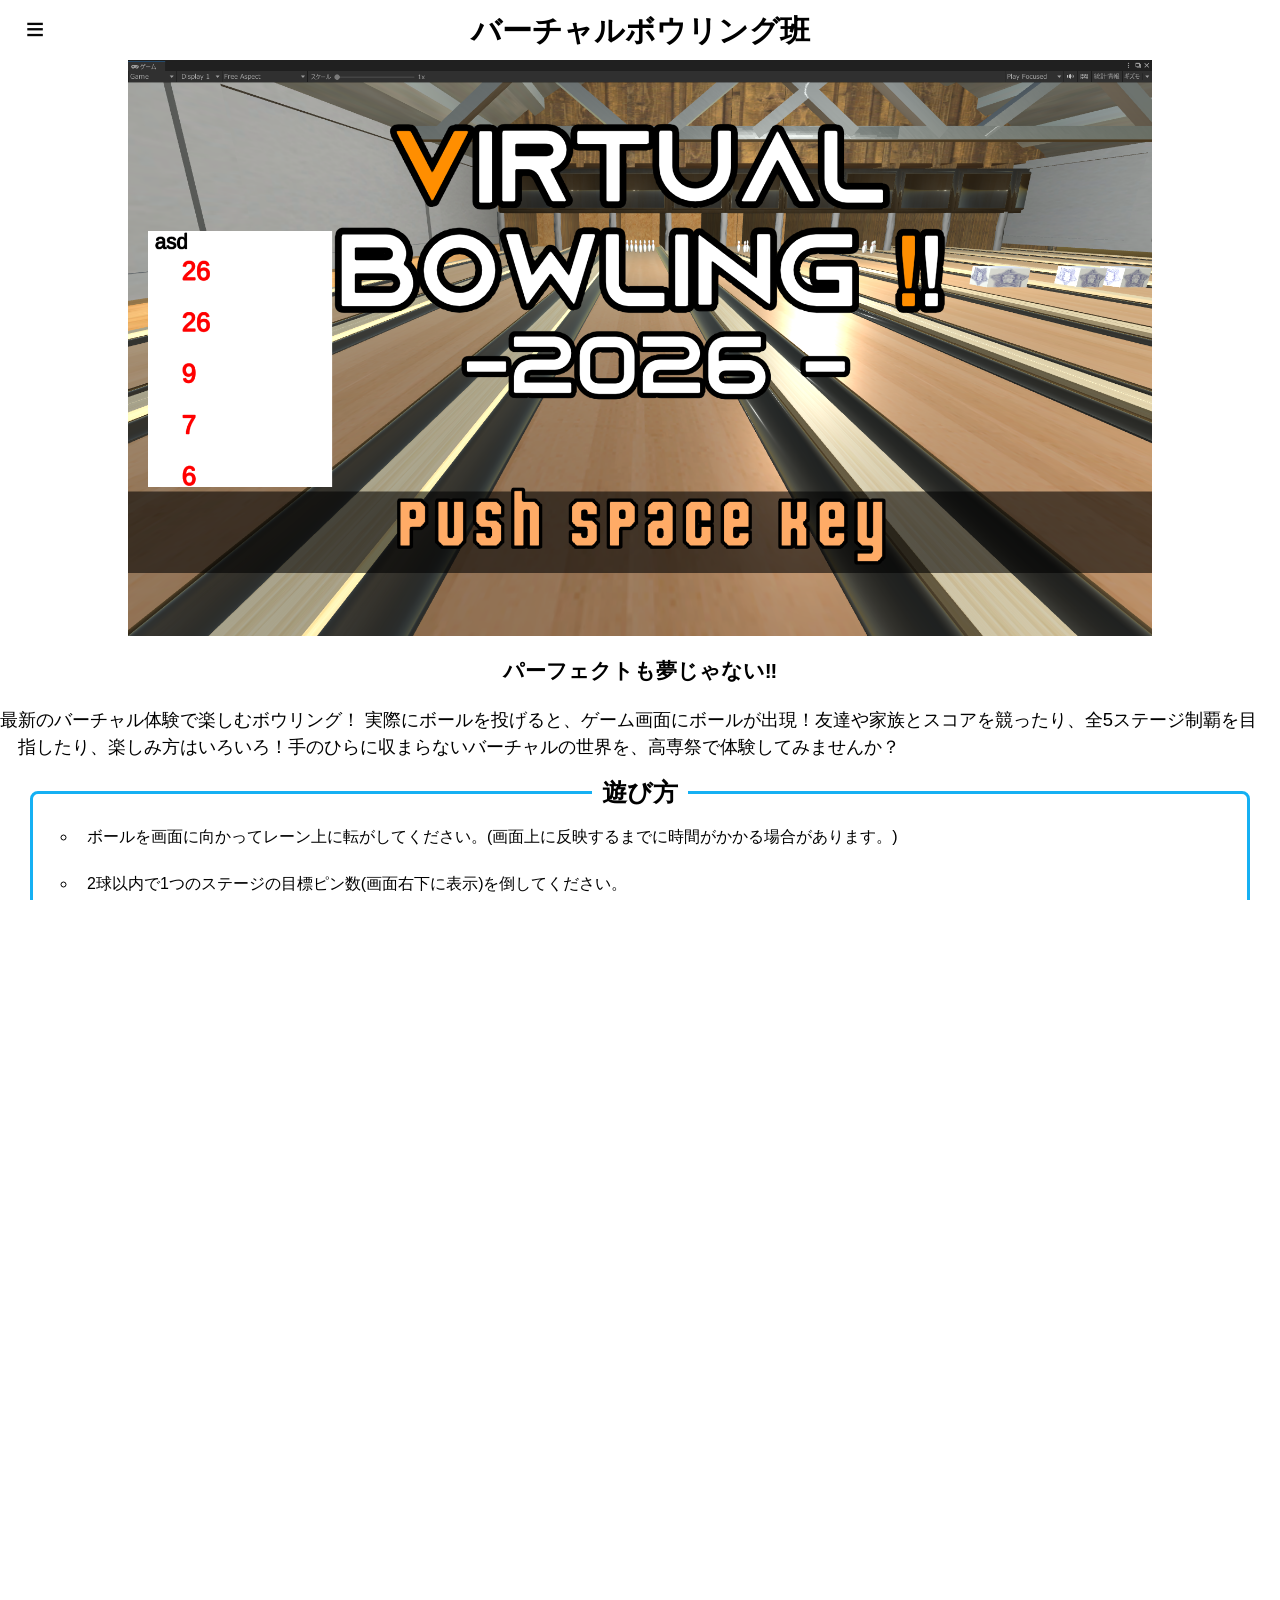
<file: VB.html>
<!DOCTYPE html>
<html lang="ja">
<head>
  <meta charset="UTF-8">
  <meta name="viewport" content="width=device-width">
  <title>第61回 苫小牧高専 学校祭 情報科学・工学系 学科展 - バーチャルボウリング</title>

  <!-- スタイルシート -->
  <link rel="stylesheet" href="style.css">
  <link rel="stylesheet" href="test.css">
  
  <!-- SplideのCSS -->
  <link rel="stylesheet" href="https://cdn.jsdelivr.net/npm/@splidejs/splide@4.1.4/dist/css/splide.min.css">

  <!-- SplideのJavaScript -->
  <script src="https://cdn.jsdelivr.net/npm/@splidejs/splide@4.1.4/dist/js/splide.min.js"></script>
</head>
<body>

  <header class="header">
    <div class="header-inner">
      <!-- ☰ サイドバーのトグル -->
      <input type="checkbox" id="sidebar-toggle" aria-label="Toggle menu">
      <label for="sidebar-toggle" class="sidebar-icon" rule="button" aria-hidden="true"></label>

      <!-- サイドバー本体 -->
      <nav class="sidebar">
        <ol>
          <li><a href="index.html" style="font-size: 20px;">TOP</a></li>
          <li><a href="Guide_Map.html" style="font-size: 20px;">MAP</a></li>
          <li>
            <details>
              <summary><a style="font-size: 20px;">展示紹介</a></summary>
              <ol class="Exhibit_Introduction-menu">
                <li><a href="robot.html" style="font-size:18px;">ロボット班</a></li>
                <li><a href="VB.html" style="font-size:18px;">バーチャルボウリング班</a></li>
                <li><a href="VR.html" style="font-size:18px;">Visual班</a></li>
                <li><a href="photo_booth.html" style="font-size:18px;">プリクラ班</a></li>
                <li><a href="network_game.html" style="font-size:18px;">ネットワークゲーム班</a></li>
              </ol>
            </details>
          </li>
          <li><a href="Comment.html" style="font-size: 20px;">学科展総括からの言葉</a></li>
          <li><a href="survey.html" style="font-size: 20px;">アンケート</a></li>
        </ol>
      </nav>

      <h2 style="text-align: center;">バーチャルボウリング班</h2>
    </div>
  </header>

  <!-- メインコンテンツ -->
  <main>
    <img src="photo/VB/VB_2026_00.webp" style="display: block; margin: 0 auto;" width="80%" height="auto" alt="バーチャルボウリング展示画像">
    
    <h3 style="font-size: 130%; padding-right:18px; padding-left:18px; font-weight: bold;">パーフェクトも夢じゃない‼︎</h3>
      
    <p style="margin-bottom: 0;">最新のバーチャル体験で楽しむボウリング！ 実際にボールを投げると、ゲーム画面にボールが出現！友達や家族とスコアを競ったり、全5ステージ制覇を目指したり、楽しみ方はいろいろ！手のひらに収まらないバーチャルの世界を、高専祭で体験してみませんか？</p>
    
    <section style="padding:0 30px 0 30px;margin-top: 0;">
      <section style="border: 3px solid #15b0f3; background-color: transparent; padding: 25px 20px 20px 20px; margin: 30px 0 20px 0; border-radius: 8px; font-family: sans-serif; position: relative;">
        <h3 style="position: absolute; top: -14px; left: 50%; transform: translateX(-50%); margin: 0; padding: 0 10px; background-color: #ffffff; color: #000000; font-weight: bold; line-height: 1;">遊び方</h3>
        <ul style="margin: 0; padding-left: 24px; list-style-type: circle; color: #000000;">
          <li style="font-size: 100%; line-height: 1.6; margin-bottom: 12px; margin-top: 0;">ボールを画面に向かってレーン上に転がしてください。(画面上に反映するまでに時間がかかる場合があります。)</li>
          <li style="font-size: 100%; line-height: 1.6; margin-bottom: 12px;">2球以内で1つのステージの目標ピン数(画面右下に表示)を倒してください。</li>
          <li style="font-size: 100%; line-height: 1.6; margin-bottom: 12px;">1球で目標をクリアできた場合は次のステージの持ち球が+1されます。</li>
          <li style="font-size: 100%; line-height: 1.6;">全部で5つのステージがあります。すべてクリアできるよう頑張ってください！</li>
        </ul>  
      </section>
    </section>

    <section style="padding:0 30px 0 30px;margin-top: 0;">
      <section style="border: 3px solid #ff3f3f; background-color: transparent; padding: 25px 20px 20px 20px; margin: 30px 0 20px 0; border-radius: 8px; font-family: sans-serif; position: relative;">
        <h3  style="position: absolute; top: -14px; left: 50%; transform: translateX(-50%); margin: 0; padding: 0 10px; background-color: #ffffff; color: #000000; font-weight: bold; line-height: 1; white-space: nowrap;">体験に際するお願い</h3>
        <ul style="margin: 0; padding-left: 24px; list-style-type: circle; color: #000000;">
          <li style="font-size: 100%; line-height: 1.6; margin-bottom: 12px; margin-top: 0;">PCなどの機材は丁寧に扱ってください。</li>
          <li style="font-size: 100%; line-height: 1.6; margin-bottom: 12px;">他のお客様の迷惑となる行為（例：順番を守らない、長時間にわたるゲームの独占など）はお控えください。</li>
          <li style="font-size: 100%; line-height: 1.6; ">混雑してきた場合、受付にて整理券を配布する場合がございます。</li>
        </ul>
      </section>     
    </section> 
    <p>皆様が遊びに来てくれることを、班員一同お待ちしております！ぜひ、バーチャルボウリングを体験しに来てください！</p>
      
      <h3 style="font-size: 130%; padding-right:18px; padding-left:18px; font-weight: bold;">活動の様子</h3>
      <section id="image-carousel" class="splide" aria-label="VB班写真">
        <div class="splide__track">
          <ul class="splide__list">
            <li class="splide__slide">
              <img src="photo/VB/VB_2026_01.webp" style="display: block; margin: 0 auto;" width="80%" height="auto" alt="VB展示画像">
            </li>
            <li class="splide__slide">
              <img src="photo/VB/VB_2026_02.webp" style="display: block; margin: 0 auto;" width="80%" height="auto" alt="VB展示画像">
            </li>
            <li class="splide__slide">
              <img src="photo/VB/VB_2026_03.webp" style="display: block; margin: 0 auto;" width="80%" height="auto" alt="VB展示画像">
            </li>
            <li class="splide__slide">
              <img src="photo/VB/VB_2026_04.webp" style="display: block; margin: 0 auto;" width="80%" height="auto" alt="VB展示画像">
            </li>
            <li class="splide__slide">
              <img src="photo/VB/VB_2026_05.webp" style="display: block; margin: 0 auto;" width="80%" height="auto" alt="VB展示画像">
            </li>             
          </ul>
        </div>
      </section>
      <br>
  </main>
  <script>
    document.addEventListener('DOMContentLoaded', function () {
      new Splide('#image-carousel', {type: 'loop',heightRatio: 0.75}).mount();
    });
  </script>
</body>
</html>
</file>
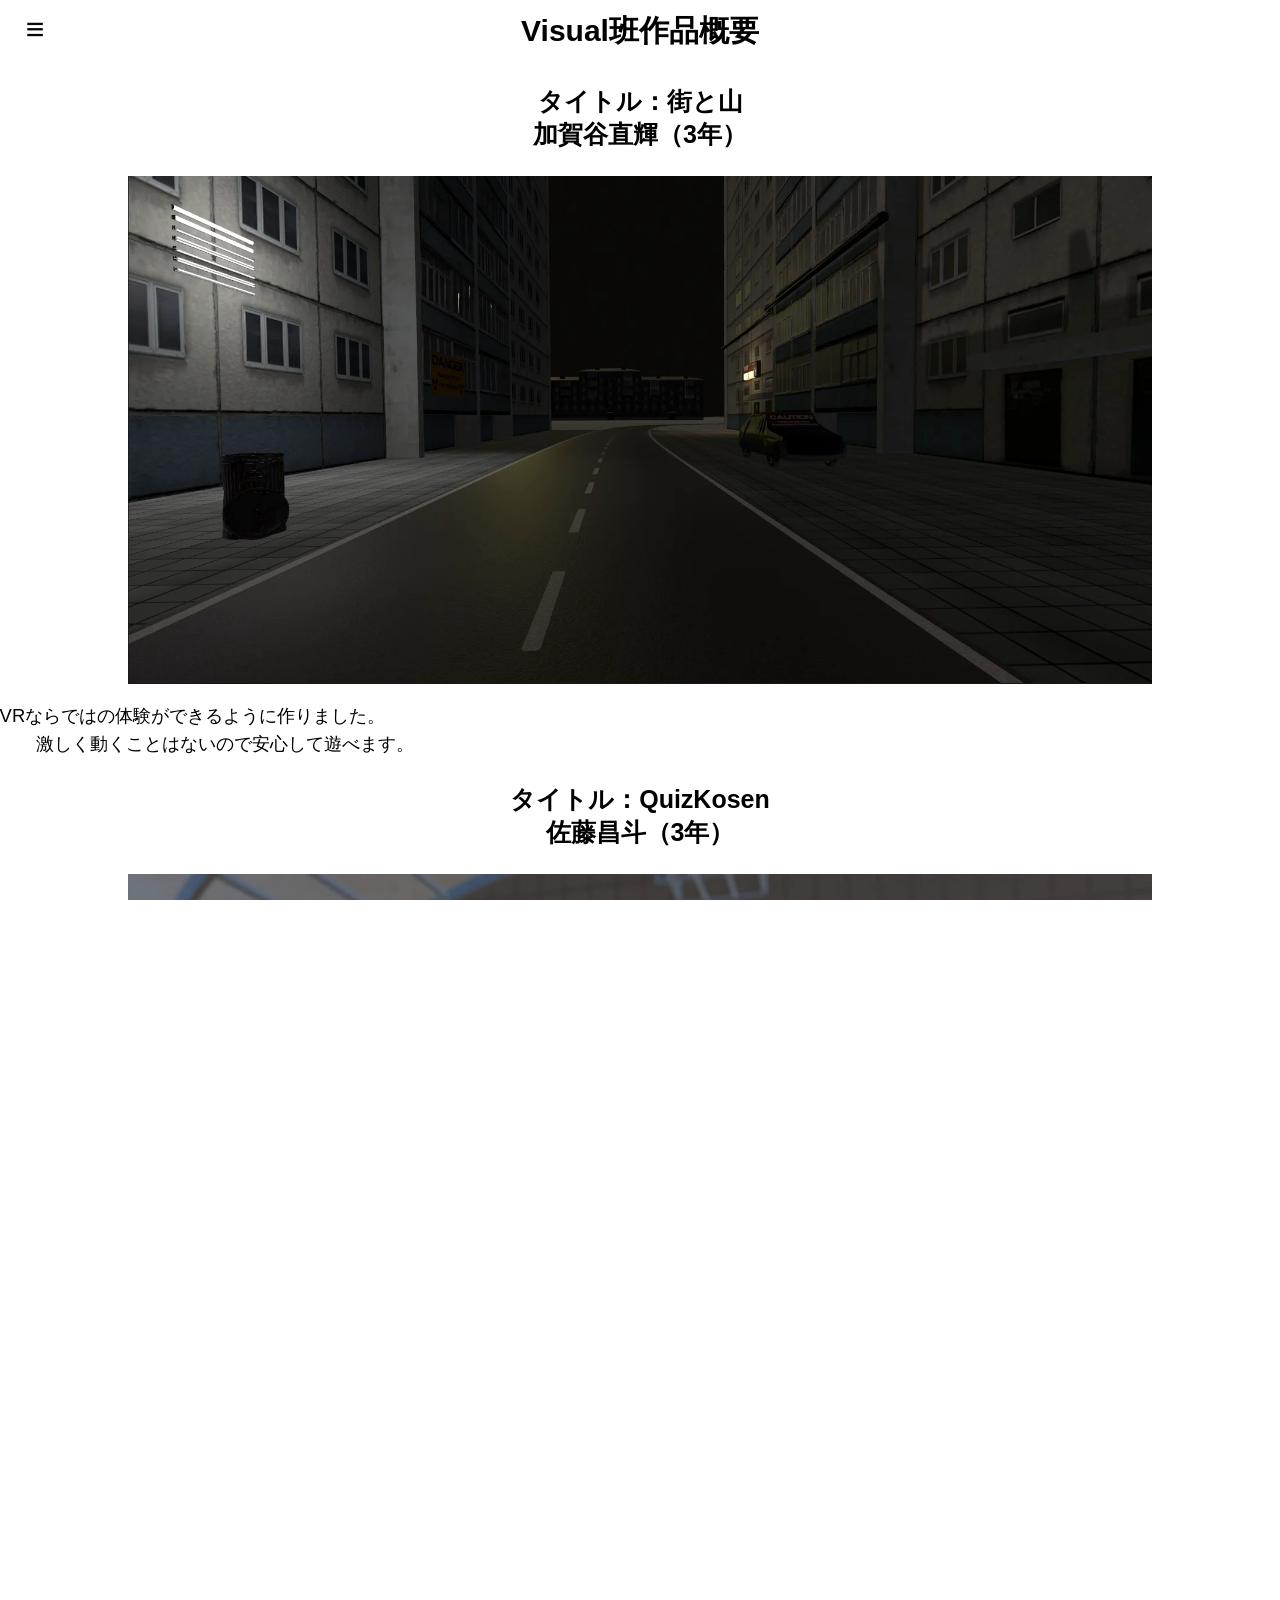
<file: visual_art.html>
<!DOCTYPE html>
<html lang="ja">

<head>
  <meta charset="UTF-8">
  <meta name="viewport" content="width=device-width">
  <title>第61回 苫小牧高専 学校祭 情報科学・工学系 学科展 - Visual班 デジタルアート作品</title>
  
  <!-- スタイルシート -->
  <link rel="stylesheet" href="style.css">
  <link rel="stylesheet" href="test.css">
  <!-- SplideのCSS -->
  <link rel="stylesheet" href="https://cdn.jsdelivr.net/npm/@splidejs/splide@4.1.4/dist/css/splide.min.css">

  <!-- SplideのJavaScript -->
  <script src="https://cdn.jsdelivr.net/npm/@splidejs/splide@4.1.4/dist/js/splide.min.js"></script>
</head>

<body>
  <header class="header">
    <div class="header-inner">
      <!-- ☰ サイドバーのトグル -->
      <input type="checkbox" id="sidebar-toggle" aria-label="Toggle menu">
      <label for="sidebar-toggle" class="sidebar-icon" rule="button" aria-hidden="true"></label>

      <!-- サイドバー本体 -->
      <nav class="sidebar">
        <ol>
          <li><a href="index.html" style="font-size: 20px;">TOP</a></li>
          <li><a href="Guide_Map.html" style="font-size: 20px;">MAP</a></li>
          <li>
            <details>
              <summary><a style="font-size: 20px;">展示紹介</a></summary>
              <ol class="Exhibit_Introduction-menu">
                <li><a href="robot.html" style="font-size:18px;">ロボット班</a></li>
                <li><a href="VB.html" style="font-size:18px;">バーチャルボウリング班</a></li>
                <li><a href="VR.html" style="font-size:18px;">visual班</a></li>
                <li><a href="photo_booth.html" style="font-size:18px;">プリクラ班</a></li>
                <li><a href="network_game.html" style="font-size:18px;">ネットワークゲーム班</a></li>
              </ol>
            </details>
          </li>
          <li><a href="Comment.html" style="font-size: 20px;">学科展総括からの言葉</a></li>
          <li><a href="survey.html" style="font-size: 20px;">アンケート</a></li>
        </ol>
      </nav>

      <h2 style="text-align: center;">Visual班作品概要</h2>
    </div>
  </header>

  <!-- メインコンテンツ -->
  <main>
    <h3 style="text-align: center;">タイトル：街と山<br>加賀谷直輝（3年）</h3>
    <img src="photo/visual/kagaya.webp" style="display: block; margin: 0 auto;" width="80%" height="auto" alt="visual展示画像">
    <p>VRならではの体験ができるように作りました。<br>　激しく動くことはないので安心して遊べます。</p>
    <h3 style="text-align: center;">タイトル：QuizKosen<br>佐藤昌斗（3年）</h3>
    <img src="photo/visual/satoh.webp" style="display: block; margin: 0 auto;" width="80%" height="auto" alt="visual展示画像">
    <p>バラエティ番組でよくある〇×クイズを再現したいと思い制作しました。<br>　一般教養、苫小牧市、高専の3ジャンルの問題に挑戦できるようになっているので、高専祭に来た方ならどなたでも楽しめると思います。</p>

    <h3 style="text-align: center;">タイトル：VRchatチルワールド<br>畠中颯惟（3年）</h3>
    <img src="photo/visual/hatanaka.webp" style="display: block; margin: 0 auto;" width="80%" height="auto" alt="visual展示画像">
    <p>Unity及びVCC（VRChat Creator Companion）を用いたVRChat用チルワールドの作成。</p>

    <h3 style="text-align: center;">タイトル：みまわせ！カウントシアター<br>櫻庭晴（3年）</h3>
    <img src="photo/visual/sakuraba.webp" style="display: block; margin: 0 auto;" width="80%" height="auto" alt="visual展示画像">
    <p style="text-align: center;text-indent:0px;">『まもなく開演でございます。』</p>
    <p>VR空間上を移動するキャラクターを、いかに素早く数えられるかを競うゲームです。ボタン操作の他、コントローラのジャイロ操作、カメラの位置計測等を使用しています。</p>
    
    <h3 style="text-align: center;">タイトル：<br>長谷川環（2年）</h3>
    <img src="photo/visual/hasegawa.webp" style="display: block; margin: 0 auto;" width="80%" height="auto" alt="visual展示画像">
    <p>宇宙に惑星が浮かんでいるようなイメージで製作しました。<br>　二つのスピログラフは違う形になっているのでぜひ見比べてみてください。</p>

    <h3 style="text-align: center;">タイトル：流星<br>鋳鍋汐音（2年）</h3>
    <img src="photo/visual/inabe.webp" style="display: block; margin: 0 auto;" width="80%" height="auto" alt="visual展示画像">
    <p>p5.jsを使用して、夜空を流れる流星を表現しました。<br>　画面には200個の星をランダムに配置し、流星が左上から右下へ向かって移動するようにしています。流星には複数の線を重ねて描くことで、移動しているように見える長い光の尾を表現しました。また、流星が画面外へ出ると2～5秒ほど待機し、その後ランダムな位置から再び出現するようにしています。</p>

    <h3 style="text-align: center;">他にもたくさんの作品がございますので<br>ぜひ見に来てください！</h3>
</body>
</file>
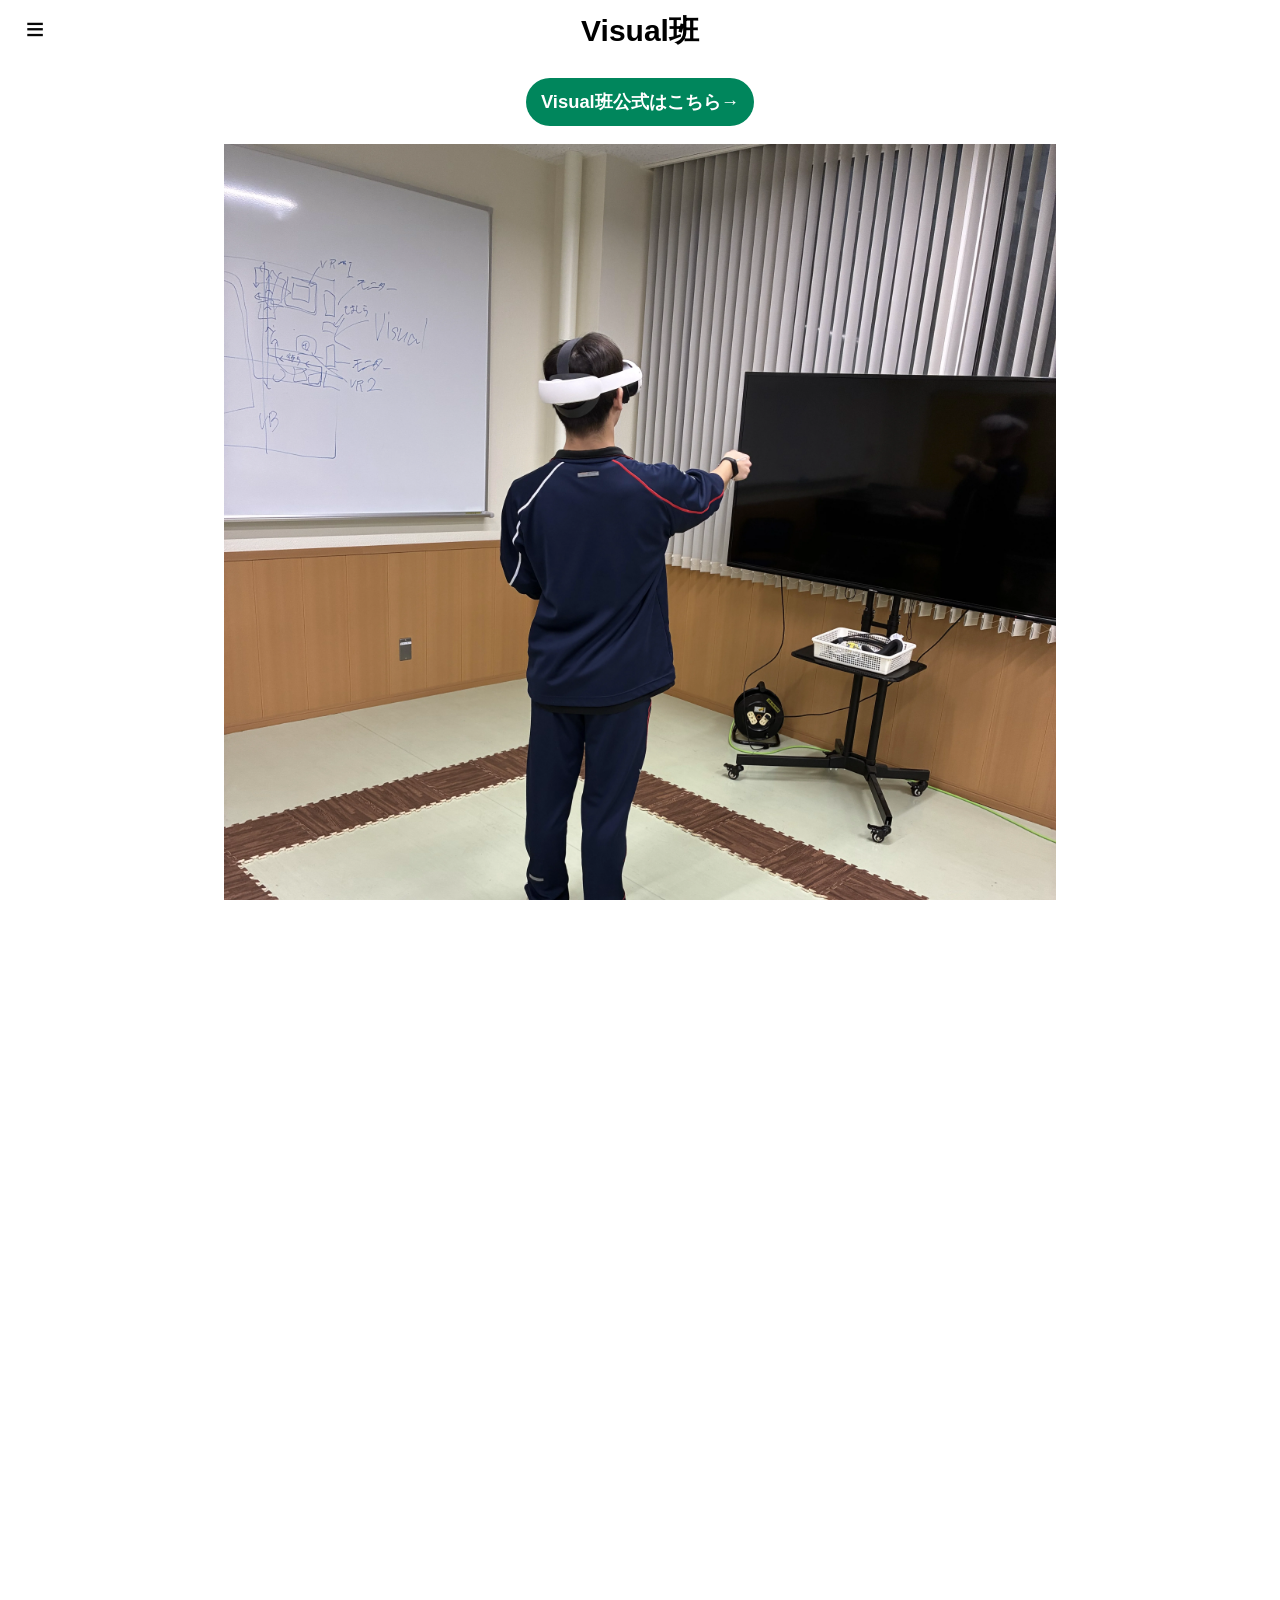
<file: VR.html>
<!DOCTYPE html>
<html lang="ja">

<head>
  <meta charset="UTF-8">
  <meta name="viewport" content="width=device-width">
  <title>第61回 苫小牧高専 学校祭 情報科学・工学系 学科展 - VR</title>

  <!-- スタイルシート -->
  <link rel="stylesheet" href="style.css">
  <link rel="stylesheet" href="test.css">
  <!-- SplideのCSS -->
  <link rel="stylesheet" href="https://cdn.jsdelivr.net/npm/@splidejs/splide@4.1.4/dist/css/splide.min.css">

  <!-- SplideのJavaScript -->
  <script src="https://cdn.jsdelivr.net/npm/@splidejs/splide@4.1.4/dist/js/splide.min.js"></script>
</head>

<body>

  <header class="header">
    <div class="header-inner">
      <!-- ☰ サイドバーのトグル -->
      <input type="checkbox" id="sidebar-toggle" aria-label="Toggle menu">
      <label for="sidebar-toggle" class="sidebar-icon" rule="button" aria-hidden="true"></label>

      <!-- サイドバー本体 -->
      <nav class="sidebar">
        <ol>
          <li><a href="index.html" style="font-size: 20px;">TOP</a></li>
          <li><a href="Guide_Map.html" style="font-size: 20px;">MAP</a></li>
          <li>
            <details>
              <summary><a style="font-size: 20px;">展示紹介</a></summary>
              <ol class="Exhibit_Introduction-menu">
                <li><a href="robot.html" style="font-size:18px;">ロボット班</a></li>
                <li><a href="VB.html" style="font-size:18px;">バーチャルボウリング班</a></li>
                <li><a href="VR.html" style="font-size:18px;">Visual班</a></li>
                <li><a href="photo_booth.html" style="font-size:18px;">プリクラ班</a></li>
                <li><a href="network_game.html" style="font-size:18px;">ネットワークゲーム班</a></li>
              </ol>
            </details>
          </li>
          <li><a href="Comment.html" style="font-size: 20px;">学科展総括からの言葉</a></li>
          <li><a href="survey.html" style="font-size: 20px;">アンケート</a></li>
        </ol>
      </nav>

      <h2 style="text-align: center;">Visual班</h2>
    </div>
  </header>
  <!-- メインコンテンツ -->
  <main>
    <div style="text-align: center;">
      <p style="display:inline-block; background:#00865c; padding:10px 15px; border-radius: 50px; text-indent:0px; font-weight: bold; text-align: center;"><a href="https://localhost.hokkaido.jp/visual" style="text-decoration: none; color: #ffffff;">Visual班公式はこちら→<a></p>
    </div>
    <img src="photo/visual/2026_VR0.webp" style="display: block; margin: 0 auto;" width="65%" height="auto" alt="VR展示画像">
    <p>Visual班では、プログラムとグラフィックを組み合わせた、見て・触れて楽しめる作品を制作しています。</p>
    <p style="text-align: left; font-size: 140%; text-indent:18px; line-height: 1.5; padding-right:18px; padding-left:18px;">1階｜VRChatワールド</p>
    <p>1階では、3年生による、Unityを使ってVRChatのオリジナルワールドを制作しています。<br>　美しい景観や空間演出を楽しめるワールドから、実際に遊べるゲーム要素のあるワールドまで、それぞれが工夫を凝らした作品を展示します。ぜひ、個性豊かなVRの世界を体験してみてください。</p>
    <p style="text-align: left; font-size: 140%; text-indent:18px; line-height: 1.5; padding-right:18px; padding-left:18px;">3階｜デジタルアート</p>
    <p>3階では、2年生による、p5.jsを使った「デジタルアート」を展示します。<br>　数式やアルゴリズムから図形・色・動きを生み出し、プログラムならではの表現に挑戦しています。作品ごとに異なる、個性豊かなデジタルアートをお楽しみください。</p> 
    <div style="text-align: center;">
      <p style="display:inline-block; background:#00865c; padding:10px 15px; border-radius: 50px; text-indent:0px; font-weight: bold; text-align: center;"><a href="visual_art.html" style="text-decoration: none; color: #ffffff;">「Visual班作品概要」は<br>こちらからご覧ください！ →<a></p>
    </div>
    <p style="border: 3px solid #00865c; background-color: #e0ffe8; padding: 15px; margin: 20px 18px; border-radius: 8px; font-weight: bold; font-size: 115%; text-align: center;"> VR体験には整理券が必要です。<br>1Fの情報系学科展受付にてお受け取りの上、学科展内でお待ちください。</p>
    <h3 style="font-size: 130%; padding-right:18px; padding-left:18px; font-weight: bold;">活動の様子</h3>
    <section id="image-carousel" class="splide" aria-label="VR班写真">
      <div class="splide__track">
        <ul class="splide__list">
          <li class="splide__slide">
            <img src="photo/visual/VR2.webp" style="display: block; margin: 0 auto;" width="80%" height="auto" alt="VB展示画像">
          </li>
          <li class="splide__slide">
            <img src="photo/visual/VR3.webp" style="display: block; margin: 0 auto;" width="80%" height="auto" alt="VB展示画像">
          </li>
          <li class="splide__slide">
            <img src="photo/visual/VR4.webp" style="display: block; margin: 0 auto;" width="80%" height="auto" alt="VB展示画像">
          </li>
          <li class="splide__slide">
            <img src="photo/visual/VR5.webp" style="display: block; margin: 0 auto;" width="80%" height="auto" alt="VB展示画像">
          </li>
          <li class="splide__slide">
            <img src="photo/visual/VR6.webp" style="display: block; margin: 0 auto;" width="80%" height="auto" alt="VB展示画像">
          </li>
          <li class="splide__slide">
            <img src="photo/visual/VR1.webp" style="display: block; margin: 0 auto;" width="80%" height="auto" alt="VB展示画像">
          </li>
          <li class="splide__slide">
            <img src="photo/visual/VR8.webp" style="display: block; margin: 0 auto;" width="80%" height="auto" alt="VB展示画像">
          </li>
          <li class="splide__slide">
            <img src="photo/visual/VR9.webp" style="display: block; margin: 0 auto;" width="80%" height="auto" alt="VB展示画像">
          </li>
          <li class="splide__slide">
            <img src="photo/visual/VR10.webp" style="display: block; margin: 0 auto;" width="80%" height="auto" alt="VB展示画像">
          </li>
          <li class="splide__slide">
            <img src="photo/visual/VR11.webp" style="display: block; margin: 0 auto;" width="80%" height="auto" alt="VB展示画像">
          </li>
        </ul>
      </div>
    </section>
    <br>
  </main>
  <script>
    document.addEventListener('DOMContentLoaded', function () {
      new Splide('#image-carousel', { type: 'loop', heightRatio: 0.75 }).mount();
    });
  </script>
</body>

</html>
</file>
<file: style.css>
/* css/style.css */
body {
  margin: 0;
  font-family: sans-serif;
}

/* チェックボックスを非表示 */
#sidebar-toggle {
  display: none;
}

/* ハンバーガー／クローズアイコン */
.sidebar-icon {
  color: #080808;  /* アイコンの色 */
  position: absolute;
  top: 50%;
  transform: translateY(-50%);
  left: 5px;
  width: 60px;
  height: 60px;
  cursor: pointer;
  z-index: 1001;
  /*transition: color 0.0s;*/  /* 色がゆっくり変わる */
  transition: transform 0.0s;

  display: flex;
  align-items: center;
  justify-content: center;
}

.sidebar-icon.white-icon {
  color:#fffffe;   /* アイコンの色*/
  /* pointer-events: none; 無効*/
}

.sidebar-icon::before {
  content: "≡";
  font-size: 32px;
  line-height: 1;
  display: block;
  text-align: center;
  margin-top: -3px;
}

@media screen and (max-width: 768px) {
  .sidebar-icon::before {
    font-size: 40px;
    line-height: 1;
    margin-top: -4px;
  }
}

@media screen and (max-width: 420px) {
  .sidebar-icon::before {
    font-size: 36px;
    line-height: 1;
    margin-top: -5px; 
  }
}

/* チェックされると「✕」に変える */
#sidebar-toggle:checked + .sidebar-icon::before {
  content: "✕";
  font-size: 28px;
  line-height: 1;
  display: block;
  text-align: center;
  color:#080808;  /* アイコンの色を濡羽色に */
  margin-top: -2px;
}

/* サイドバー本体 */
.sidebar {
  position: fixed;
  top: 0;
  left: -100vw;     /* 画面外に完全に隠す */
  width: 100vw;     /* 画面幅いっぱい */
  height: 100vh;    /* 画面高さいっぱい */
  background-color: rgba(185, 185, 185, 0.97);/*銀鼠色*/
  transition: left 0.3s ease;
  z-index: 1000;
  display: grid;
  place-items: center;  /* 横・縦とも中央揃え */
}

/* チェックされたらスライドイン */
#sidebar-toggle:checked ~ .sidebar {
  left: 0;
}

/* リスト装飾のリセット */
.sidebar ul {
  list-style: none;
  margin: 0;
  padding: 0;
}

/* メニューアイテム */
.sidebar li {
  padding: 0.5em 1em;
  line-height: normal;
}

.sidebar :last-child ol{
  margin: auto;
  margin-bottom: -1em;
}

/*.sidebar .Exbit_Introduction-menu ol{*/
  /*line-height: normal;*/
  /*margin-top: -0.125em;*/
  /*margin-bottom: -2em;*/
/*}*/

/* リンクスタイル */
.sidebar a {
  text-decoration: none;
  color: #333;
}

/*.Exhibit_Introduction-menu*/
/*{*/
  /*padding: 0.5em 1em;*/
  /*margin-top: 0.4rem;*/
/*}*/

/* summaryのデフォルトマーカーを消す */
/* Chrome/Safari */
details > summary::-webkit-details-marker {
  display: none;
}

/* Firefox */
summary::-moz-list-bullet {
  display: none;
}

/* summaryの見た目 */
details > summary{
  display: inline-flex;
  align-items: center;    /* 上下中央揃え */
  cursor: pointer;
}

details > summary::after {
  content: '+';
  display: inline-block;
  width: 1.2em;
  height: 1.2em;
  line-height: 1.2em;

  line-height: 1.2em;          /* テキストを縦方向中央に */
  text-align: center;          /* テキストを横方向中央に */
  margin-left: 0.5em;          /* テキストとの隙間 */
  border: 1px solid #333;      /* 枠線の色・太さ */

  margin-left: 0.5em;                /* テキストとの隙間 */
  transition: transform 0.2s ease;
  vertical-align: middle;
  background-color: rgba(228, 229, 230,0.5);/*白金*/
}

/* open時 */
details[open] > summary::after {
  content: '-';
  display: inline-block;
  margin-left: 0.5em;                /* テキストとの隙間 */
  transition: transform 0.2s ease;
  vertical-align: middle;
  background-color: rgba(228, 229, 230,0.5);/*白金*/
}

.splide__slide img {
  width: 80%;        /* スライドの幅に合わせて画像を広げる */
  height: 100%;       /* 縦横比を保ったまま高さを自動調整 */
  object-fit: cover;  /* はみ出す部分を切り取って表示（必要に応じて） */
  display: block;
  margin: 0 auto;
}
</file>
<file: test.css>
h1 {
  font-family: 'Noto Serif JP', serif;
  color: black;
  font-size:100px;
  text-align: center;
}

h2{
  color: black;
  font-size:30px;
  text-align: center;
}

h3{
  color: black;
  font-size:25px;
  text-align: center;
}

p{
  color: black;
  font-size:20px;
  text-align: left;
  font-size: 115%;
  text-indent:18px;
  line-height: 1.5;
  padding-right:18px;
  padding-left:18px;
  text-indent: -1em;
}


ol{
  list-style-type: none;
  margin: 10px 0;             /* 上下の余白 */
  padding: 5px 10px;          /* 内側の余白 */
  /*background-color: (#f0f0f0,0.0);*/  /* 背景色 */
  /*border-radius: 8px;*/         /* 角丸 */
  transition: background-color 0.3s ease;
  font-size: 20px;
}

li {
  /*list-style-type: none;*/      /* 点（●）などのマーカーを消す */
  margin: 10px 0;             /* 上下の余白 */
  padding: 5px 10px;          /* 内側の余白 */
  /*background-color: (#f0f0f0,0.0);*/  /* 背景色 */
  /*border-radius: 8px;*/         /* 角丸 */
  transition: background-color 0.3s ease;
  font-size: 20px;
}

/*li:hover {*/
  /*background-color:#fff; */ /* ホバー時の色変化 */
  /*opacity: 0.6;*/ /* 60%表示にすることで薄くなる印象に */
  /*background-color: rgba(214, 214, 214, 0.8);*/
/*}*/


.field {
  display: flex;
  justify-content: space-around;
}

/*body.top {
  overflow: hidden;
}*/

.adaptive-img {
  width: 30%;
  height: auto;
}

@media screen and (max-width: 768px) {
  h1 {
    font-family: 'Noto Serif JP', serif;
    color: black;
    font-size:100px;
    text-align: center;
  }

  h2{
    color: black;
    font-size:30px;
    text-align: center;
  }

  h3{
    color: black;
    font-size:25px;
    text-align: center;
  }

  p{
    color: black;
    font-size:45px;
    text-align: left;
    font-size: 115%;
    text-indent:18px;
    line-height: 1.5;
    padding-right:18px;
    padding-left:18px;
  }

  .adaptive-img {
    width: 70%;
    height: auto;
  }
}

@media screen and (max-width: 480px) {
  h1 {
    font-family: 'Noto Serif JP', serif;
    color: black;
    font-size:40px;
    text-align: center;
  }

  h2{
    color: black;
    font-size:25px;
    text-align: center;
  }

  h3{
    color: black;
    font-size:20px;
    text-align: center;
  }

  p{
    color: black;
    font-size:16px;
    text-align: left;
    padding-right:18px;
    padding-left:18px;
  }
}

html, body {
  margin: 0;
  padding: 0;
  height: 100%;
  overflow-y: scroll;
  scroll-snap-type: y mandatory; /* 縦方向に画面単位スクロール */
  scroll-behavior: smooth;
}

.page {
  scroll-snap-align: start;
  display: flex;
  flex-direction: column;
  justify-content: center;
  align-items: center;
  height: 100vh;
}

/* カスタム背景やスタイル調整もここで */
.header-page {
  /*margin: 0;*/
  /*padding: 10px;*/ /* 上下に少しだけ余白を残す */
  height: 100vh; /* 1画面分の高さ */
  background-image: url("photo/map/jouhoutouiriguchi.webp");
  background-size: cover;       /* 画像をヘッダー全体にフィットさせる */
  background-position: center;  /* 中央に配置 */
  background-repeat: no-repeat; /* 繰り返しなし */
  min-height: 300px;            /* ヘッダーの高さを調整 */
}

.content-page {
  overflow-y: auto;      /* はみ出たテキストや要素をこのページ内でスクロールさせる */
  -webkit-overflow-scrolling: touch; /* スマホでのスクロールを滑らかにする */
  height: auto;
  min-height: 100vh; 
  background-color: #f6f6f6;/*銀白色*/
  color: #333;
  padding: 30px;
}

.pages {
  background-color: #f6f6f6;
}

.map-container {
  text-align: center;
}

@media screen and (max-width: 480px) {
  .map-container {
    width: 100%;
    height: 300px;
  }
}

.image-overlay{
  width:600px;
  height: 600px;
  position: relative;
}
.container img{
  width:100%;
}
.container h2{
  position: absolute;
  top: 0;
  left: 0;
}

x-sign {
  --interval: 1s;
  display: block;
  text-shadow: 
    0 0 10px var(--color1),
    0 0 20px var(--color2),
    0 0 40px var(--color3),
    0 0 80px var(--color4);
  will-change: filter, color;
  filter: saturate(60%);
  animation: flicker steps(100) var(--interval) 1s infinite;
}

x-sign:nth-of-type(1) {
  color: rgba(255, 255, 255, 0.3);
  --color1: rgba(255, 255, 255, 0.3);
  --color2: rgba(255, 255, 255, 0.3);
  --color3: rgba(255, 255, 255, 0.3);
  --color4: rgba(255, 255, 255, 0.3);
  font-family: Gruppo;
}

@keyframes flicker {
  50% {
    color: white;
    filter: saturate(200%) hue-rotate(20deg);
  }
}

.box {
  position: relative;
  margin: 2em 0;
  padding: 0.5em 1em;
  width: 75%; /* 親要素に対して80%の幅 */
  margin: 2em auto; /* 左右中央揃え */
}
.box .box-title {
  position: absolute;
  display: inline-block;
  top: -27px;
  left: -3px;
  padding: 0 9px;
  height: 25px;
  line-height: 25px;
  font-size: 17px;
  color: #ffffff;
  font-weight: bold;
  border-radius: 5px 5px 0 0;
}
.box p {
  margin: 0; 
  padding: 0;
}

@media (prefers-color-scheme: dark) {
  .dark-only {
    display: block; /* または flex など、表示させたいスタイル */
  }

  .light-only {
    display: none;
  }
}

@media (prefers-color-scheme: light) {
  .dark-only {
    display: none;
  }

  .light-only {
    display: block; /* または flex など、表示させたいスタイル */
  }
}

.parent {
  text-align: center;
}

.balloon {
  position: relative;
  display: inline-block;
  margin: 1.5em 0;
  padding: 7px 10px;
  min-width: 120px;
  max-width: 100%;
  color: #555;
  font-size: 16px;
  background: #e0edff;
  border-radius: 50%;
}

.balloon:before {
  content: "";
  position: absolute;
  top: 100%;
  left: 50%;
  margin-left: -15px;
  border: 15px solid transparent;
  border-top: 15px solid #e0edff;
}

.balloon p {
  margin: 0;
  padding: 0;
}

/* ヘッダーの固定と透明化の設定 */
.header {
  position: fixed;        /* 画面にヘッダーを固定する */
  top: 0;                 
  left: 0;                /* 左端 */
  width: 100%;           /* 幅 */
  height: 60px;           /* ヘッダーの高さ */
  background-color: #ffffff; 
  z-index: 1000;          /* 他の要素より手前に表示する */
  box-shadow: 0 2px 8px rgba(0, 0, 0, 0);
}

.header__inner {
  height: 60px;           /* ヘッダーと同じ高さ */
  display: flex;
  align-items: center;    /* 文字を上下中央にする */
  justify-content: center;/* 文字を左右中央にする */
  position: relative;     /* アイコンの位置の基準にする */
}

.header h2{
  margin: 0;
  padding-top: 16px;
  line-height: 1;
}

/* ヘッダーが上に重なるため、メインコンテンツが隠れないように上の余白を空ける */
main {
  padding-top: 60px;      /* ヘッダーの高さと同じ分だけ空ける */
}

body.top .header {
  background-color: transparent !important;
  box-shadow: none !important;
}
body.top .header-page {
  margin-top: 0 !important;
}

/* 通常時（ライトモード）は箱ごと非表示 */
.dark-box {
  display: none !important;
}

/* ダークモードのときだけ箱を表示して、中身を中央寄せにする */
@media (prefers-color-scheme: dark) {
  .dark-box {
    display: block !important;
    text-align: center; /* これで中の画像が真ん中に寄ります */
  }
}
</file>
